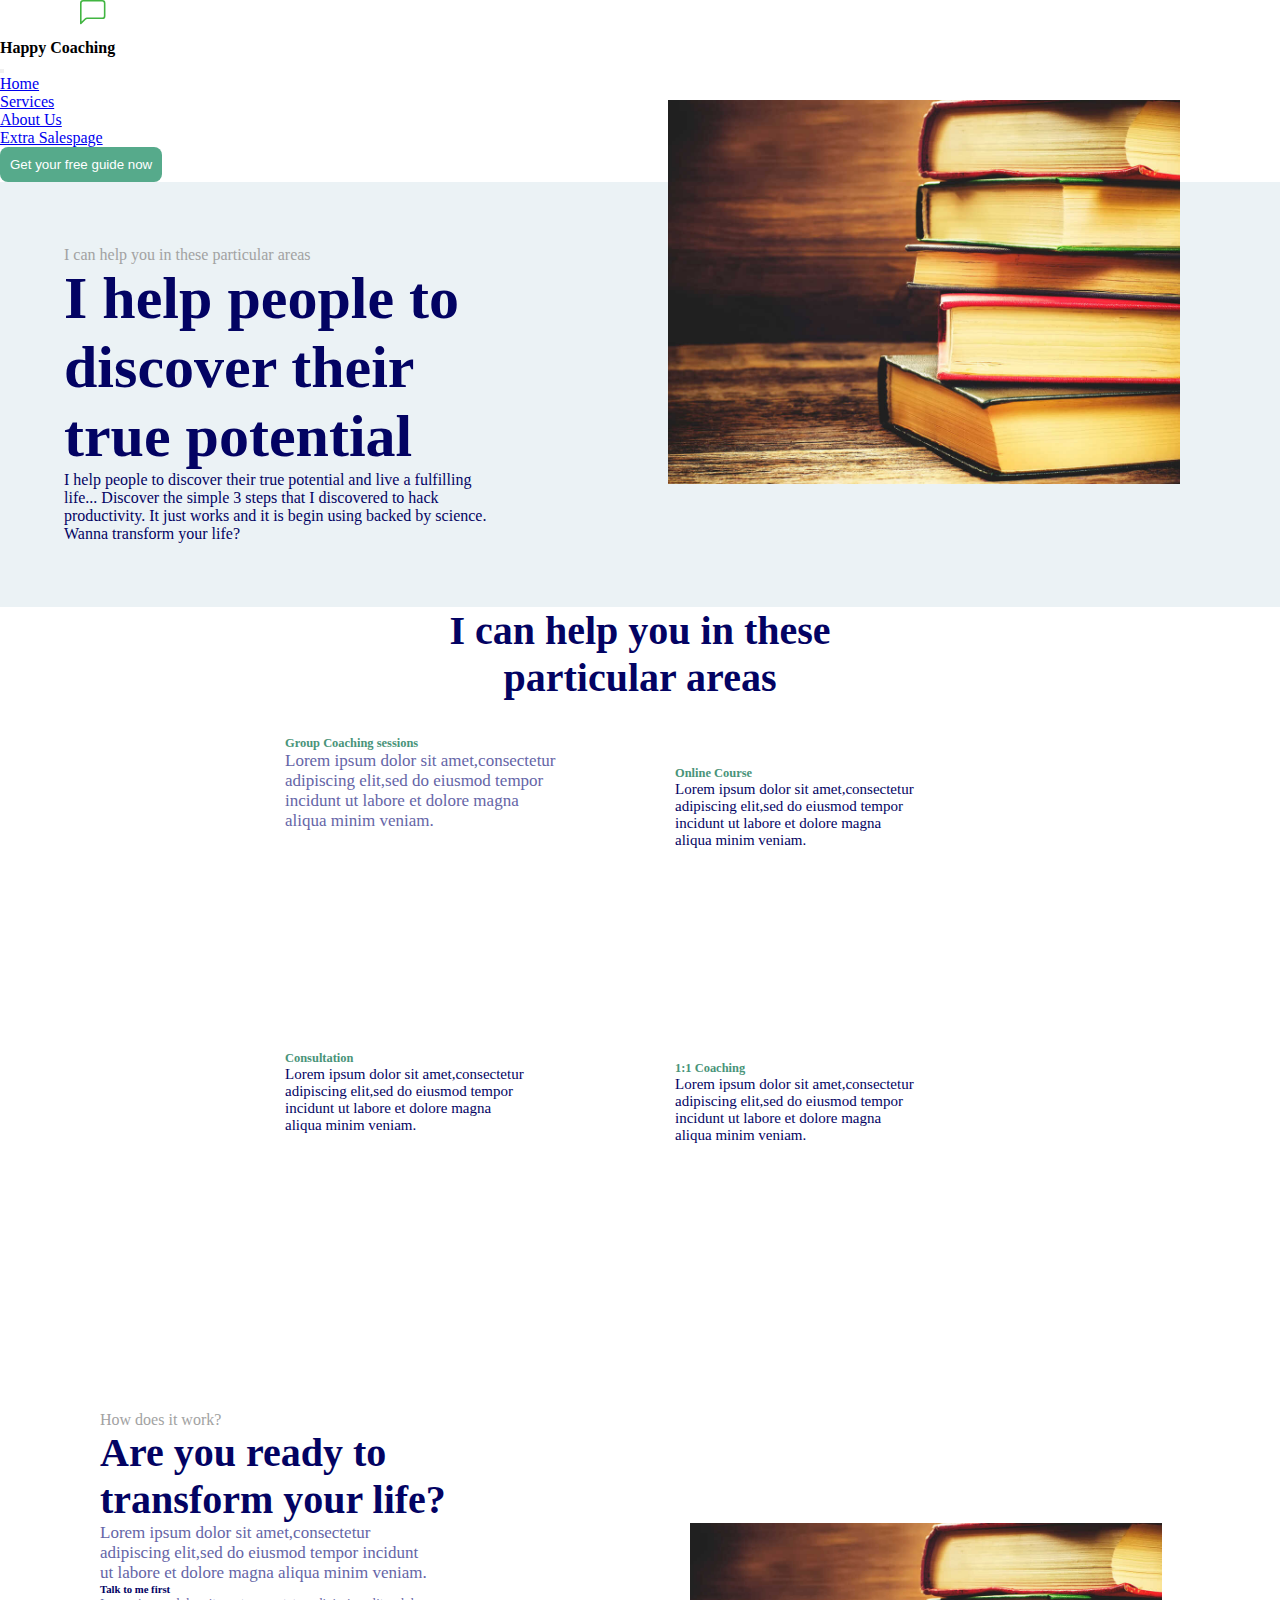
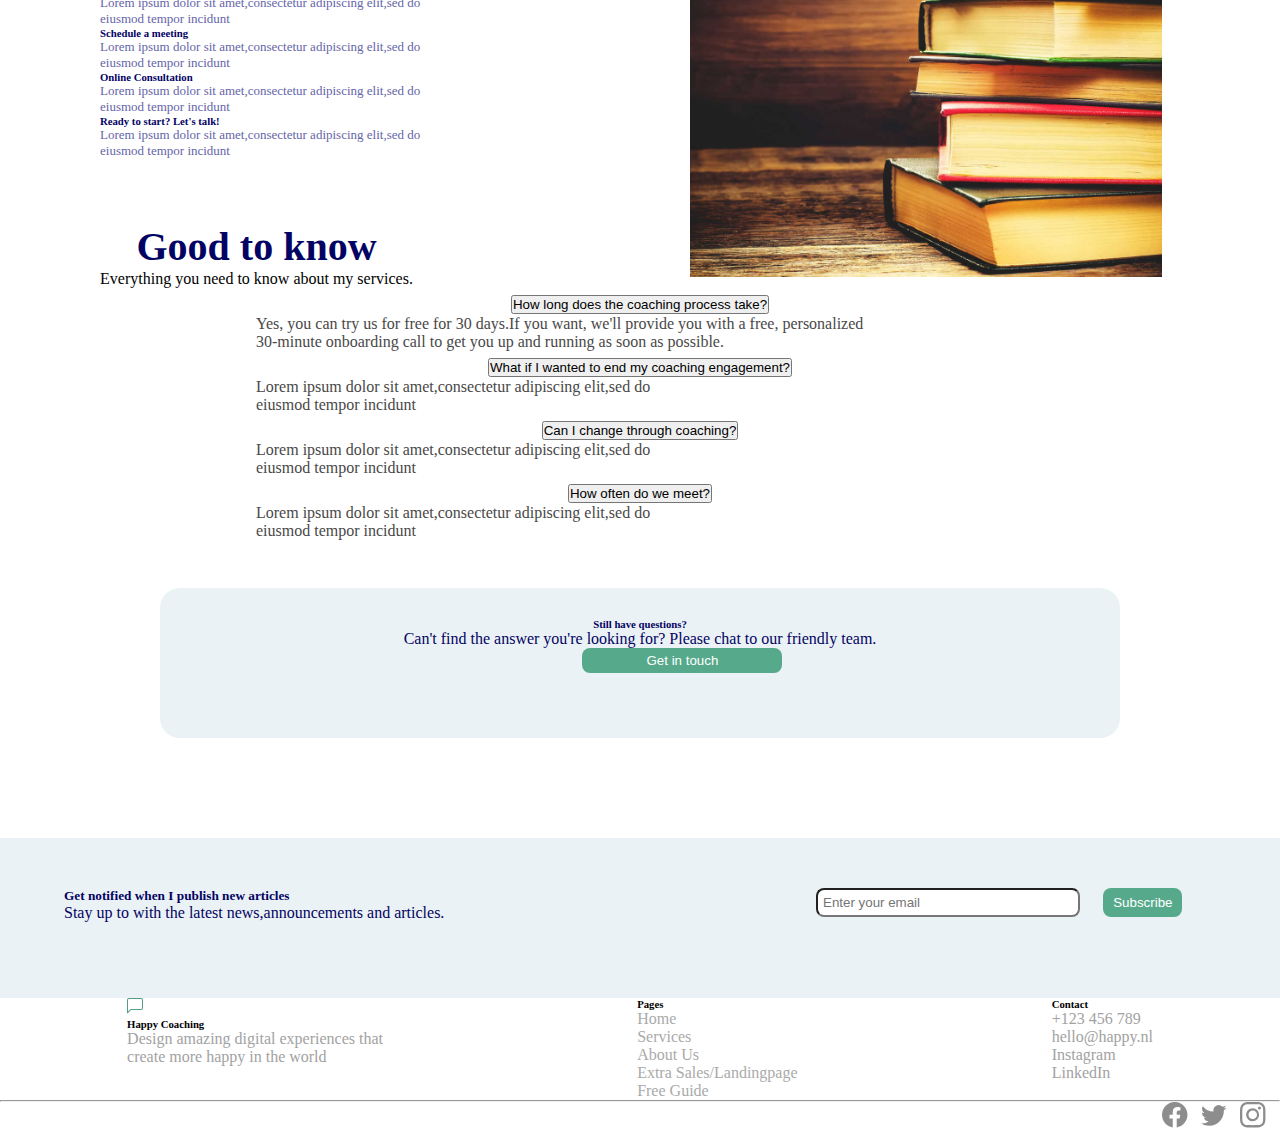
<file: Assignment1/index.html>
<!DOCTYPE html>
    <html lang="en">
        <head>
            <meta charset="utf-8">
            <meta name="viewport" content="width=device-width, initial-scale=1">
            <title>Services</title>
            <link href="https://cdn.jsdelivr.net/npm/bootstrap@5.0.2/dist/css/bootstrap.min.css" rel="stylesheet" integrity="sha384-EVSTQN3/azprG1Anm3QDgpJLIm9Nao0Yz1ztcQTwFspd3yD65VohhpuuCOmLASjC" crossorigin="anonymous">
            <script src="https://cdn.jsdelivr.net/npm/bootstrap@5.0.2/dist/js/bootstrap.bundle.min.js" integrity="sha384-MrcW6ZMFYlzcLA8Nl+NtUVF0sA7MsXsP1UyJoMp4YLEuNSfAP+JcXn/tWtIaxVXM" crossorigin="anonymous"></script>
            <link rel ="stylesheet" href="style.css">

        </head>
        <body>
            <nav class="navbar navbar-expand-lg navbar-light bg-light">
                <div class="container-fluid">
                  <svg xmlns="http://www.w3.org/2000/svg" width="35" height="35" fill="currentColor" class="icon" viewBox="0 0 22 22">
                    <path d="M14 1a1 1 0 0 1 1 1v8a1 1 0 0 1-1 1H4.414A2 2 0 0 0 3 11.586l-2 2V2a1 1 0 0 1 1-1zM2 0a2 2 0 0 0-2 2v12.793a.5.5 0 0 0 .854.353l2.853-2.853A1 1 0 0 1 4.414 12H14a2 2 0 0 0 2-2V2a2 2 0 0 0-2-2z"/>
                  </svg>
                  <h4 class="brand">Happy Coaching</h4>
                  <button class="navbar-toggler" type="button" data-bs-toggle="collapse" data-bs-target="#navbarSupportedContent" aria-controls="navbarSupportedContent" aria-expanded="false" aria-label="Toggle navigation">
                    <span class="navbar-toggler-icon"></span>
                  </button>
                  <div class="collapse navbar-collapse" id="navbarSupportedContent">
                    <ul class="navbar-nav me-auto mb-2 mb-lg-0">
                    </ul>
                    <form class="d-flex">
                      <ul class="navbar-nav me-auto mb-2 mb-lg-0">
                        <li class="nav-item">
                          <a class="nav-link" aria-current="page" href="#">Home</a>
                        </li>
                        <li class="nav-item">
                          <a class="nav-link active" href="#">Services</a>
                        </li>
                        <li class="nav-item">
                          <a class="nav-link" aria-current="page" href="#">About Us</a>
                        </li>
                        <li class="nav-item">
                          <a class="nav-link" aria-current="page" href="#">Extra Salespage</a>
                        </li>
                      </ul>
                      <button class="button">Get your free guide now</button>
                    </form>
                  </div>
                </div>
              </nav>



              <div class="container4 container-fluid">
                
                <div class="right-text">
                <p class="light-text">I can help you in these particular areas</p>
                <p class="big-text">I help people to<br>discover their<br>true potential</h1>
                <p class="explanation">I help people to discover their true potential and live a fulfilling<br>
                life... Discover the simple 3 steps that I discovered to hack<br>
                productivity. It just works and it is begin using backed by science.<br>
                Wanna transform your life?</p>
              </div>
              

              <div class="left">
                <img src ="images.jpg" alt=" book" class="image1">
                </div>
              </div>

              
              

              <div class="title2">
                <p class="topic">I can help you in these<br>
                  particular areas</p>
                  <div class="grid-container">
                  <div class="box1">
                    <div class="card">
                        <h5>Group Coaching sessions</h5>
                        <div class="paragraph">
                            <p>Lorem ipsum dolor sit amet,consectetur<br>
                            adipiscing elit,sed do eiusmod tempor<br>
                          incidunt ut labore et dolore magna<br>
                        aliqua minim veniam.</p>
        
                        </div>
                    </div>
                    <div class="card">
                      <h5>Consultation</h5>
                          <p>Lorem ipsum dolor sit amet,consectetur<br>
                            adipiscing elit,sed do eiusmod tempor<br>
                          incidunt ut labore et dolore magna<br>
                        aliqua minim veniam.</p> 
                    </div>
                  </div>
                    <div class="box2">
                    <div class="card">
                      <h5>Online Course</h5>
                        <p>Lorem ipsum dolor sit amet,consectetur<br>
                          adipiscing elit,sed do eiusmod tempor<br>
                        incidunt ut labore et dolore magna<br>
                      aliqua minim veniam.</p>    
                  </div>
                    <div class="card">
                      <h5>1:1 Coaching</h5>
                          <p>Lorem ipsum dolor sit amet,consectetur<br>
                            adipiscing elit,sed do eiusmod tempor<br>
                          incidunt ut labore et dolore magna<br>
                        aliqua minim veniam.</p> 
                        
                    </div>
                </div>
              </div>
                
              
        <div class="title3">
          
                <p class="light-text">How does it work?</p>
               <p class="topic2"> Are you ready to<br> transform your life?</p>
               <img src ="images.jpg" alt="books" class="img2">
               <p class="paragraph">Lorem ipsum dolor sit amet,consectetur<br>
                adipiscing elit,sed do eiusmod tempor
              incidunt<br> ut labore et dolore magna
            aliqua minim veniam.</p>
        </div>
              

            <div class="title4">
               
          
                <h6>Talk to me first</h6>
                <p>Lorem ipsum dolor sit amet,consectetur
                  adipiscing elit,sed do<br> eiusmod tempor
                incidunt</p>
                <h6>Schedule a meeting</h6>
                <p>Lorem ipsum dolor sit amet,consectetur
                  adipiscing elit,sed do<br> eiusmod tempor
                incidunt</p>
                <h6>Online Consultation</h6>
                <p>Lorem ipsum dolor sit amet,consectetur
                  adipiscing elit,sed do<br> eiusmod tempor
                incidunt</p>
                <h6>Ready to start? Let's talk!</h6>
                <p>Lorem ipsum dolor sit amet,consectetur
                  adipiscing elit,sed do<br> eiusmod tempor
                incidunt</p>
                
            </div>
            <div class="title5"> 
              <p class="topic3">Good to know</p>
              <p class="explanation2">Everything you need to know about my services.</p>

              <div class="accordion accordion-flush" id="accordion">
                <div class="accordion-item">
                  <h2 class="accordion-header" id="flush-headingOne">
                    <button class="accordion-button collapsed" type="button" data-bs-toggle="collapse" data-bs-target="#flush-collapseOne" aria-expanded="false" aria-controls="flush-collapseOne">
                      How long does the coaching process take?
                    </button>
                  </h2>
                  <div id="flush-collapseOne" class="accordion-collapse collapse" aria-labelledby="flush-headingOne" data-bs-parent="#accordionFlushExample">
                    <div class="accordion-body">Yes, you can try us for free for 30 days.If you want, we'll provide you with a free, personalized<br> 30-minute onboarding call to get you up and running as soon as possible.</div>
                  </div>
                </div>
                <div class="accordion-item">
                  <h2 class="accordion-header" id="flush-headingTwo">
                    <button class="accordion-button collapsed" type="button" data-bs-toggle="collapse" data-bs-target="#flush-collapseTwo" aria-expanded="false" aria-controls="flush-collapseTwo">
                      What if I wanted to end my coaching engagement?
                    </button>
                  </h2>
                  <div id="flush-collapseTwo" class="accordion-collapse collapse" aria-labelledby="flush-headingTwo" data-bs-parent="#accordionFlushExample">
                    <div class="accordion-body">Lorem ipsum dolor sit amet,consectetur
                      adipiscing elit,sed do<br> eiusmod tempor
                    incidunt </div>
                  </div>
                </div>
                <div class="accordion-item">
                  <h2 class="accordion-header" id="flush-headingThree">
                    <button class="accordion-button collapsed" type="button" data-bs-toggle="collapse" data-bs-target="#flush-collapseThree" aria-expanded="false" aria-controls="flush-collapseThree">
                      Can I change through coaching?
                    </button>
                  </h2>
                  <div id="flush-collapseThree" class="accordion-collapse collapse" aria-labelledby="flush-headingThree" data-bs-parent="#accordionFlushExample">
                    <div class="accordion-body">Lorem ipsum dolor sit amet,consectetur
                      adipiscing elit,sed do<br> eiusmod tempor
                    incidunt</div>
                  </div>
                </div>
                <div class="accordion-item">
                  <h2 class="accordion-header" id="flush-headingFour">
                    <button class="accordion-button collapsed" type="button" data-bs-toggle="collapse" data-bs-target="#flush-collapseFour" aria-expanded="false" aria-controls="flush-collapseFour">
                      How often do we meet?
                    </button>
                  </h2>
                  <div id="flush-collapseFour" class="accordion-collapse collapse" aria-labelledby="flush-headingFour" data-bs-parent="#accordionFlushExample">
                    <div class="accordion-body">Lorem ipsum dolor sit amet,consectetur
                      adipiscing elit,sed do<br> eiusmod tempor
                    incidunt</div>
                  </div>
                </div>
              </div>
            </div>
          </div>
          
            <div class="container2">
              <div class="explanation2">
            <h6>Still have questions?</h6>
            <p >Can't find the answer you're looking for? Please chat to our friendly team.</p>
            <button class="button2">Get in touch</button>
          </div>
            </div>
        </div>
        <div class="title6">
          <div class="container3">
          <form class="email" >
            <input type="email" id="email" placeholder="Enter your email">
          </form>
          <input type="submit" name="Subscribe" value="Subscribe" class="button3">
        </div>
          <div class="text-left">
          <h5>Get notified when I publish new articles</h5>
          <p>Stay up to  with the latest news,announcements and articles.</p>
          </div>
        </div>
        </div>

        
        
      <div class="summary">
          <div class="coaching">
            <svg xmlns="http://www.w3.org/2000/svg" width="16" height="16" fill="currentColor" class="bi bi-chat-left" viewBox="0 0 16 16">
              <path d="M14 1a1 1 0 0 1 1 1v8a1 1 0 0 1-1 1H4.414A2 2 0 0 0 3 11.586l-2 2V2a1 1 0 0 1 1-1zM2 0a2 2 0 0 0-2 2v12.793a.5.5 0 0 0 .854.353l2.853-2.853A1 1 0 0 1 4.414 12H14a2 2 0 0 0 2-2V2a2 2 0 0 0-2-2z"/>
            </svg>
            <h6>Happy Coaching</h6>
            <p class="light-text">Design amazing digital experiences that<br> create more happy in the world</p>
          </div>

          <div class="page">
              <h6>Pages</h6>
              <div class="light-text">
              <div class="list">
                <a target="_blank" href="https://www.google.com/">Home</a><br>
                <a target="_blank" href="https://www.google.com/">Services</a><br>
                <a target="_blank" href="https://www.google.com/">About Us</a><br>
                <a target="_blank" href="https://www.google.com/">Extra Sales/Landingpage</a><br>
                <a target="_blank" href="https://www.google.com/">Free Guide</a>
              </div>
            </div>
          </div>
          <div class="contact">
            <h6>Contact</h6>
           <p class="light-text"> +123 456 789</p>
           <p class="light-text"> hello@happy.nl</p>
           <p class="light-text"> Instagram</p>
           <p class="light-text"> LinkedIn</p>

          </div>
         
         
          
        </div>
        <hr>
        <div class="footer">
          <svg xmlns="http://www.w3.org/2000/svg" width="35" height="35" fill="currentColor" class="bi bi-facebook" viewBox="0 0 22 22">
            <path d="M16 8.049c0-4.446-3.582-8.05-8-8.05C3.58 0-.002 3.603-.002 8.05c0 4.017 2.926 7.347 6.75 7.951v-5.625h-2.03V8.05H6.75V6.275c0-2.017 1.195-3.131 3.022-3.131.876 0 1.791.157 1.791.157v1.98h-1.009c-.993 0-1.303.621-1.303 1.258v1.51h2.218l-.354 2.326H9.25V16c3.824-.604 6.75-3.934 6.75-7.951"/>
          </svg>
          <svg xmlns="http://www.w3.org/2000/svg" width="35" height="35" fill="currentColor" class="bi bi-twitter" viewBox="0 0 22 22">
            <path d="M5.026 15c6.038 0 9.341-5.003 9.341-9.334q.002-.211-.006-.422A6.7 6.7 0 0 0 16 3.542a6.7 6.7 0 0 1-1.889.518 3.3 3.3 0 0 0 1.447-1.817 6.5 6.5 0 0 1-2.087.793A3.286 3.286 0 0 0 7.875 6.03a9.32 9.32 0 0 1-6.767-3.429 3.29 3.29 0 0 0 1.018 4.382A3.3 3.3 0 0 1 .64 6.575v.045a3.29 3.29 0 0 0 2.632 3.218 3.2 3.2 0 0 1-.865.115 3 3 0 0 1-.614-.057 3.28 3.28 0 0 0 3.067 2.277A6.6 6.6 0 0 1 .78 13.58a6 6 0 0 1-.78-.045A9.34 9.34 0 0 0 5.026 15"/>
          </svg>
          <svg xmlns="http://www.w3.org/2000/svg" width="35" height="35" fill="currentColor" class="bi bi-instagram" viewBox="0 0 22 22">
            <path d="M8 0C5.829 0 5.556.01 4.703.048 3.85.088 3.269.222 2.76.42a3.9 3.9 0 0 0-1.417.923A3.9 3.9 0 0 0 .42 2.76C.222 3.268.087 3.85.048 4.7.01 5.555 0 5.827 0 8.001c0 2.172.01 2.444.048 3.297.04.852.174 1.433.372 1.942.205.526.478.972.923 1.417.444.445.89.719 1.416.923.51.198 1.09.333 1.942.372C5.555 15.99 5.827 16 8 16s2.444-.01 3.298-.048c.851-.04 1.434-.174 1.943-.372a3.9 3.9 0 0 0 1.416-.923c.445-.445.718-.891.923-1.417.197-.509.332-1.09.372-1.942C15.99 10.445 16 10.173 16 8s-.01-2.445-.048-3.299c-.04-.851-.175-1.433-.372-1.941a3.9 3.9 0 0 0-.923-1.417A3.9 3.9 0 0 0 13.24.42c-.51-.198-1.092-.333-1.943-.372C10.443.01 10.172 0 7.998 0zm-.717 1.442h.718c2.136 0 2.389.007 3.232.046.78.035 1.204.166 1.486.275.373.145.64.319.92.599s.453.546.598.92c.11.281.24.705.275 1.485.039.843.047 1.096.047 3.231s-.008 2.389-.047 3.232c-.035.78-.166 1.203-.275 1.485a2.5 2.5 0 0 1-.599.919c-.28.28-.546.453-.92.598-.28.11-.704.24-1.485.276-.843.038-1.096.047-3.232.047s-2.39-.009-3.233-.047c-.78-.036-1.203-.166-1.485-.276a2.5 2.5 0 0 1-.92-.598 2.5 2.5 0 0 1-.6-.92c-.109-.281-.24-.705-.275-1.485-.038-.843-.046-1.096-.046-3.233s.008-2.388.046-3.231c.036-.78.166-1.204.276-1.486.145-.373.319-.64.599-.92s.546-.453.92-.598c.282-.11.705-.24 1.485-.276.738-.034 1.024-.044 2.515-.045zm4.988 1.328a.96.96 0 1 0 0 1.92.96.96 0 0 0 0-1.92m-4.27 1.122a4.109 4.109 0 1 0 0 8.217 4.109 4.109 0 0 0 0-8.217m0 1.441a2.667 2.667 0 1 1 0 5.334 2.667 2.667 0 0 1 0-5.334"/>
          </svg>

        </div>
        
        
        </body>
    </html>
</file>
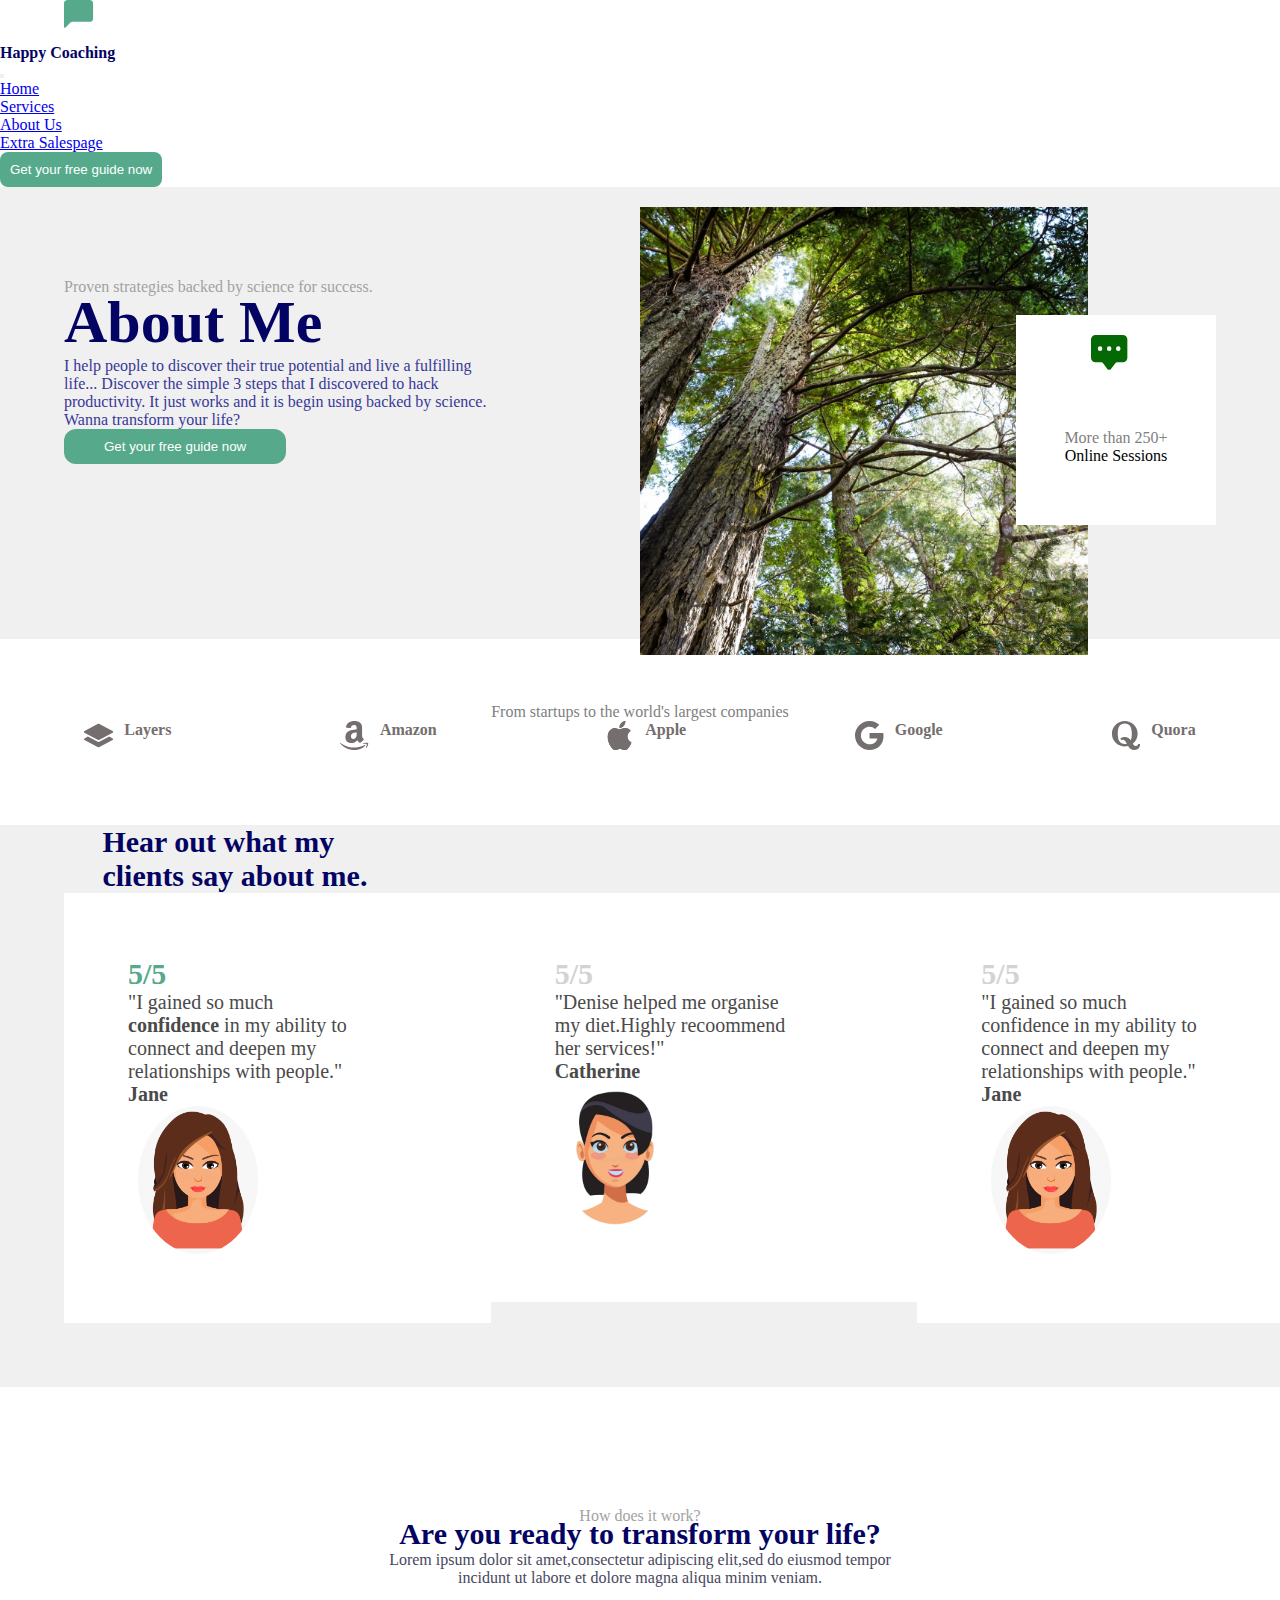
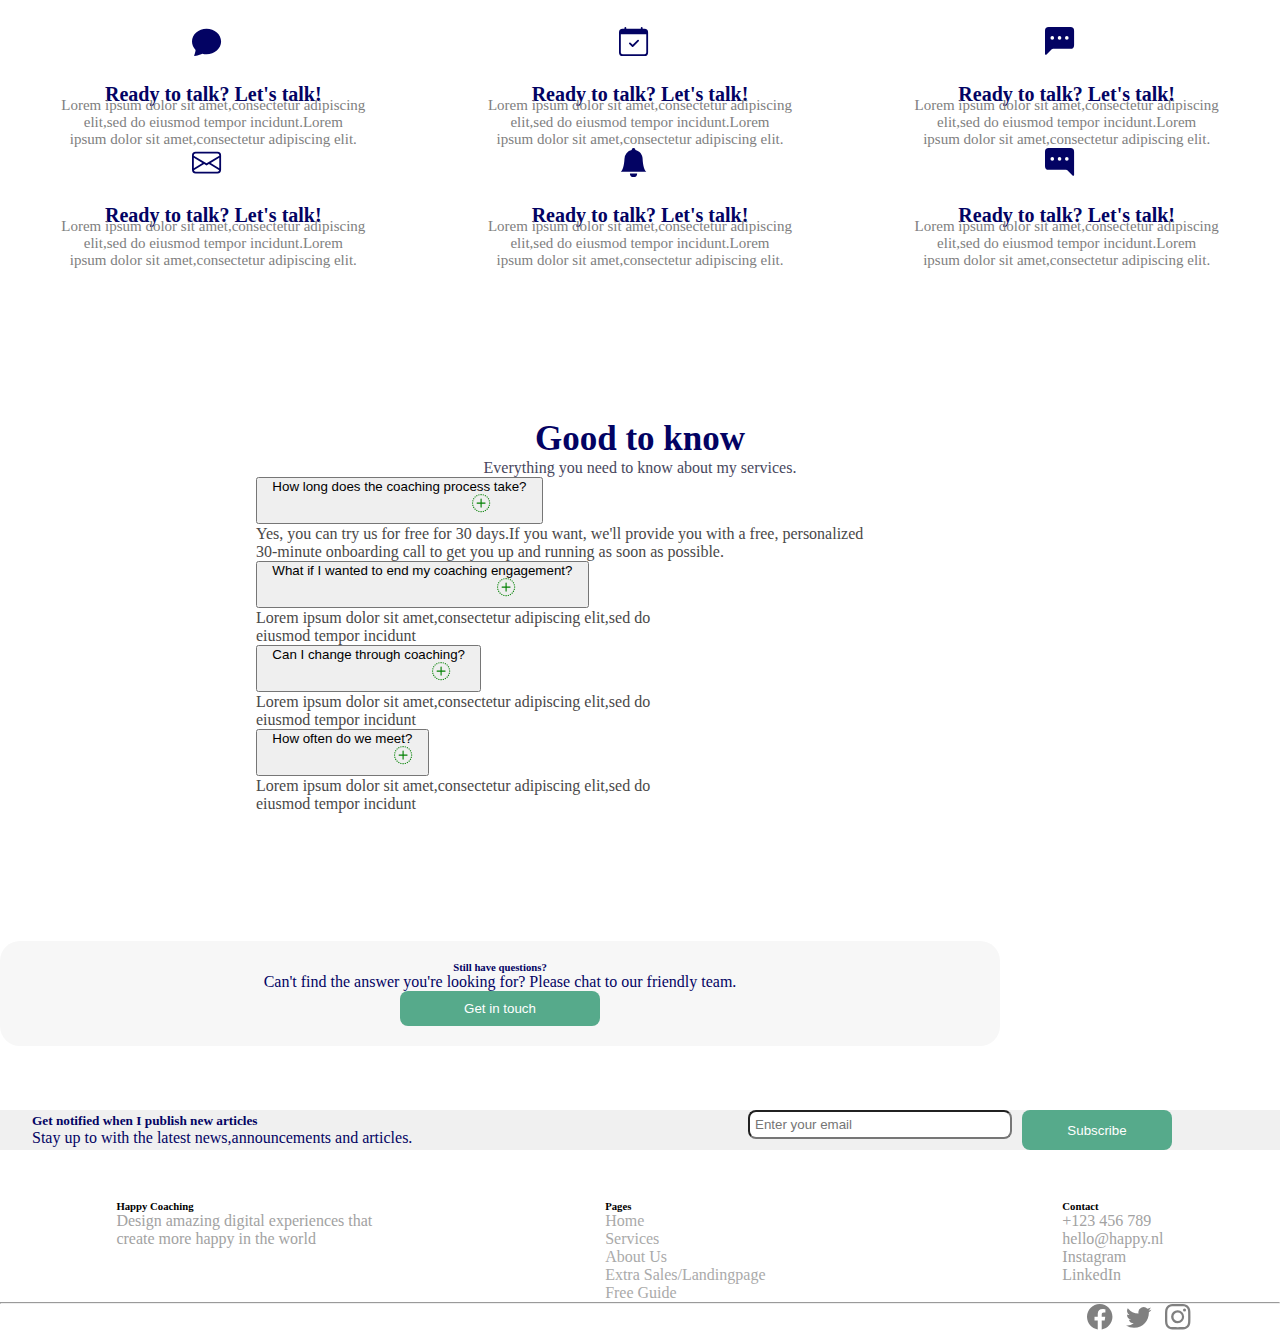
<file: Assignment2/index.html>
<!DOCTYPE html>
    <html lang="en">
        <head>
            <meta charset="utf-8">
            <meta name="viewport" content="width=device-width, initial-scale=1">
            <title>About Me</title>
            <link href="https://cdn.jsdelivr.net/npm/bootstrap@5.0.2/dist/css/bootstrap.min.css" rel="stylesheet" integrity="sha384-EVSTQN3/azprG1Anm3QDgpJLIm9Nao0Yz1ztcQTwFspd3yD65VohhpuuCOmLASjC" crossorigin="anonymous">
            <script src="https://cdn.jsdelivr.net/npm/bootstrap@5.0.2/dist/js/bootstrap.bundle.min.js" integrity="sha384-MrcW6ZMFYlzcLA8Nl+NtUVF0sA7MsXsP1UyJoMp4YLEuNSfAP+JcXn/tWtIaxVXM" crossorigin="anonymous"></script>
            <link rel ="stylesheet" href="style2.css">

        </head>

        <body>
            
                 <nav class="navbar navbar-expand-lg navbar-light bg-light">
                    <div class="container-fluid">
                        <svg xmlns="http://www.w3.org/2000/svg" width="40" height="40" fill="currentColor" class="bi-chat-left-fill" viewBox="0 0 22 22">
                            <path d="M2 0a2 2 0 0 0-2 2v12.793a.5.5 0 0 0 .854.353l2.853-2.853A1 1 0 0 1 4.414 12H14a2 2 0 0 0 2-2V2a2 2 0 0 0-2-2z"/>
                          </svg>
                      <p class="navbar-brand"> Happy Coaching</p>
                      <button class="navbar-toggler" type="button" data-bs-toggle="collapse" data-bs-target="#navbarSupportedContent" aria-controls="navbarSupportedContent" aria-expanded="false" aria-label="Toggle navigation">
                        <span class="navbar-toggler-icon"></span>
                      </button>
                      <div class="collapse navbar-collapse" id="navbarSupportedContent">
                        <ul class="navbar-nav me-auto mb-2 mb-lg-0">
                        </ul>
                        <form class="d-flex">
                          <ul class="navbar-nav me-auto mb-2 mb-lg-0">
                            <li class="nav-item">
                              <a class="nav-link" aria-current="page" href="#">Home</a>
                            </li>
                            <li class="nav-item">
                              <a class="nav-link " href="#">Services</a>
                            </li>
                            <li class="nav-item">
                              <a class="nav-link active" aria-current="page" href="#">About Us</a>
                            </li>
                            <li class="nav-item">
                              <a class="nav-link" aria-current="page" href="#">Extra Salespage</a>
                            </li>
                          </ul>
                          <button class="button">Get your free guide now</button>
                        </form>
                      </div>
                    </div>
                  </nav>

                  <div class="container2 container-fluid">

                    <div class="leftSection">
                      <div class="text">
                      <p class="light-text">Proven strategies backed by science for success.</p>
                      <p class="big-text">About Me</h1>
                      <p class="explanation">I help people to discover their true potential and live a fulfilling<br>
                      life... Discover the simple 3 steps that I discovered to hack<br>
                      productivity. It just works and it is begin using backed by science.<br>
                      Wanna transform your life?</p>
                      
                      <button class="button2">Get your free guide now</button>
                      </div>
                      
                    </div>

                    <div class="rightSection">
                      <div>
                        <img src ="Tree.webp" alt=" tree" class="tree" >
                      </div>
                      <div class="mini-section">
                        <svg xmlns="http://www.w3.org/2000/svg" width="50" height="50" fill="currentColor" class="icon6" viewBox="0 0 22 22">
                          <path d="M0 2a2 2 0 0 1 2-2h12a2 2 0 0 1 2 2v8a2 2 0 0 1-2 2h-2.5a1 1 0 0 0-.8.4l-1.9 2.533a1 1 0 0 1-1.6 0L5.3 12.4a1 1 0 0 0-.8-.4H2a2 2 0 0 1-2-2zm5 4a1 1 0 1 0-2 0 1 1 0 0 0 2 0m4 0a1 1 0 1 0-2 0 1 1 0 0 0 2 0m3 1a1 1 0 1 0 0-2 1 1 0 0 0 0 2"/>
                        </svg>
                        <p class="sentence">More than 250+ <br><span class="black-text">Online Sessions</span></p>
                      </div>
                    </div>
                    
                  </div>

                  <div>


                    <p class="statement">From startups to the world's largest companies</p>
                    <div class="logos">
                        <div class="logo">
                            <svg xmlns="http://www.w3.org/2000/svg" width="40" height="40" fill="currentColor" class="bi bi-layers-fill" viewBox="0 0 22 22">
                                <path d="M7.765 1.559a.5.5 0 0 1 .47 0l7.5 4a.5.5 0 0 1 0 .882l-7.5 4a.5.5 0 0 1-.47 0l-7.5-4a.5.5 0 0 1 0-.882z"/>
                                <path d="m2.125 8.567-1.86.992a.5.5 0 0 0 0 .882l7.5 4a.5.5 0 0 0 .47 0l7.5-4a.5.5 0 0 0 0-.882l-1.86-.992-5.17 2.756a1.5 1.5 0 0 1-1.41 0z"/>
                              </svg>
                        <h4>Layers</h4>
                        </div>
                        <div class="logo">
                            <svg xmlns="http://www.w3.org/2000/svg" width="40" height="40" fill="currentColor" class="bi bi-amazon" viewBox="0 0 22 22">
                                <path d="M10.813 11.968c.157.083.36.074.5-.05l.005.005a90 90 0 0 1 1.623-1.405c.173-.143.143-.372.006-.563l-.125-.17c-.345-.465-.673-.906-.673-1.791v-3.3l.001-.335c.008-1.265.014-2.421-.933-3.305C10.404.274 9.06 0 8.03 0 6.017 0 3.77.75 3.296 3.24c-.047.264.143.404.316.443l2.054.22c.19-.009.33-.196.366-.387.176-.857.896-1.271 1.703-1.271.435 0 .929.16 1.188.55.264.39.26.91.257 1.376v.432q-.3.033-.621.065c-1.113.114-2.397.246-3.36.67C3.873 5.91 2.94 7.08 2.94 8.798c0 2.2 1.387 3.298 3.168 3.298 1.506 0 2.328-.354 3.489-1.54l.167.246c.274.405.456.675 1.047 1.166ZM6.03 8.431C6.03 6.627 7.647 6.3 9.177 6.3v.57c.001.776.002 1.434-.396 2.133-.336.595-.87.961-1.465.961-.812 0-1.286-.619-1.286-1.533M.435 12.174c2.629 1.603 6.698 4.084 13.183.997.28-.116.475.078.199.431C13.538 13.96 11.312 16 7.57 16 3.832 16 .968 13.446.094 12.386c-.24-.275.036-.4.199-.299z"/>
                                <path d="M13.828 11.943c.567-.07 1.468-.027 1.645.204.135.176-.004.966-.233 1.533-.23.563-.572.961-.762 1.115s-.333.094-.23-.137c.105-.23.684-1.663.455-1.963-.213-.278-1.177-.177-1.625-.13l-.09.009q-.142.013-.233.024c-.193.021-.245.027-.274-.032-.074-.209.779-.556 1.347-.623"/>
                              </svg>
                        <h4>Amazon</h4>
                        </div>
                        <div class="logo">
                            <svg xmlns="http://www.w3.org/2000/svg" width="40" height="40" fill="currentColor" class="bi bi-apple" viewBox="0 0 22 22">
                                <path d="M11.182.008C11.148-.03 9.923.023 8.857 1.18c-1.066 1.156-.902 2.482-.878 2.516s1.52.087 2.475-1.258.762-2.391.728-2.43m3.314 11.733c-.048-.096-2.325-1.234-2.113-3.422s1.675-2.789 1.698-2.854-.597-.79-1.254-1.157a3.7 3.7 0 0 0-1.563-.434c-.108-.003-.483-.095-1.254.116-.508.139-1.653.589-1.968.607-.316.018-1.256-.522-2.267-.665-.647-.125-1.333.131-1.824.328-.49.196-1.422.754-2.074 2.237-.652 1.482-.311 3.83-.067 4.56s.625 1.924 1.273 2.796c.576.984 1.34 1.667 1.659 1.899s1.219.386 1.843.067c.502-.308 1.408-.485 1.766-.472.357.013 1.061.154 1.782.539.571.197 1.111.115 1.652-.105.541-.221 1.324-1.059 2.238-2.758q.52-1.185.473-1.282"/>
                                <path d="M11.182.008C11.148-.03 9.923.023 8.857 1.18c-1.066 1.156-.902 2.482-.878 2.516s1.52.087 2.475-1.258.762-2.391.728-2.43m3.314 11.733c-.048-.096-2.325-1.234-2.113-3.422s1.675-2.789 1.698-2.854-.597-.79-1.254-1.157a3.7 3.7 0 0 0-1.563-.434c-.108-.003-.483-.095-1.254.116-.508.139-1.653.589-1.968.607-.316.018-1.256-.522-2.267-.665-.647-.125-1.333.131-1.824.328-.49.196-1.422.754-2.074 2.237-.652 1.482-.311 3.83-.067 4.56s.625 1.924 1.273 2.796c.576.984 1.34 1.667 1.659 1.899s1.219.386 1.843.067c.502-.308 1.408-.485 1.766-.472.357.013 1.061.154 1.782.539.571.197 1.111.115 1.652-.105.541-.221 1.324-1.059 2.238-2.758q.52-1.185.473-1.282"/>
                              </svg>
                        <h4>Apple</h4>
                        </div>
                        <div class="logo">
                            <svg xmlns="http://www.w3.org/2000/svg" width="40" height="40" fill="currentColor" class="bi bi-google" viewBox="0 0 22 22">
                                <path d="M15.545 6.558a9.4 9.4 0 0 1 .139 1.626c0 2.434-.87 4.492-2.384 5.885h.002C11.978 15.292 10.158 16 8 16A8 8 0 1 1 8 0a7.7 7.7 0 0 1 5.352 2.082l-2.284 2.284A4.35 4.35 0 0 0 8 3.166c-2.087 0-3.86 1.408-4.492 3.304a4.8 4.8 0 0 0 0 3.063h.003c.635 1.893 2.405 3.301 4.492 3.301 1.078 0 2.004-.276 2.722-.764h-.003a3.7 3.7 0 0 0 1.599-2.431H8v-3.08z"/>
                              </svg>
                        <h4>Google</h4>
                        </div>
                        <div class="logo">
                            <svg xmlns="http://www.w3.org/2000/svg" width="40" height="40" fill="currentColor" class="bi bi-quora" viewBox="0 0 22 22">
                                <path d="M8.73 12.476c-.554-1.091-1.204-2.193-2.473-2.193-.242 0-.484.04-.707.142l-.43-.863c.525-.45 1.373-.808 2.464-.808 1.697 0 2.568.818 3.26 1.86.41-.89.605-2.093.605-3.584 0-3.724-1.165-5.636-3.885-5.636-2.68 0-3.839 1.912-3.839 5.636 0 3.704 1.159 5.596 3.84 5.596.425 0 .811-.046 1.166-.15Zm.665 1.3a7 7 0 0 1-1.83.244C3.994 14.02.5 11.172.5 7.03.5 2.849 3.995 0 7.564 0c3.63 0 7.09 2.828 7.09 7.03 0 2.337-1.09 4.236-2.675 5.464.512.767 1.04 1.277 1.773 1.277.802 0 1.125-.62 1.179-1.105h1.043c.061.647-.262 3.334-3.178 3.334-1.767 0-2.7-1.024-3.4-2.224Z"/>
                              </svg>
                        <h4>Quora</h4>
                        </div>
                    </div>
                  </div>


                  <div class="section2">

                    <h5>Hear out what my<br>clients say about me.</h5>

                    <div class="boxes">
                      
                        <div class="box1">
                            <h4>5/5</h4>
                            <p>"I gained so much<br><span class="bold">confidence</span> in my ability to<br>connect and deepen my<br>relationships with people."</p>
                            <p class="bold">Jane</p>
                            <img src="jane.png" alt="girl" class="image">
                            </div>

                        <div class="box2">
                            <h4>5/5</h4>
                            <p>"Denise helped me organise<br>my diet.Highly recoommend<br>her services!"</p>
                            <p class="bold">Catherine</p>
                            <img src="catherine.webp" alt="girl" class="image2">
                        </div>
                           
                        <div class="box3">
                            <h4>5/5</h4>
                            <p>"I gained so much<br>confidence in my ability to<br>connect and deepen my<br>relationships with people."</p>
                            <p class="bold">Jane</p>
                            <img src="jane.png" alt="girl" class="image">

                        </div>
                    </div>
                  </div>

                  <div class="section3">
                    <p class="light-text2">How does it work?</p>
                    <p class="topic"> Are you ready to  transform your life?</p>
                    <p class="paragraph">Lorem ipsum dolor sit amet,consectetur
                        adipiscing elit,sed do eiusmod tempor<br>
                      incidunt ut labore et dolore magna
                    aliqua minim veniam.</p>

                    <div class="grid-container">
                        <div class="item">
                            <svg xmlns="http://www.w3.org/2000/svg" width="40" height="40" fill="currentColor" class="icon" viewBox="0 0 22 22">
                                <path d="M8 15c4.418 0 8-3.134 8-7s-3.582-7-8-7-8 3.134-8 7c0 1.76.743 3.37 1.97 4.6-.097 1.016-.417 2.13-.771 2.966-.079.186.074.394.273.362 2.256-.37 3.597-.938 4.18-1.234A9 9 0 0 0 8 15"/>
                              </svg>
                        <p class="subtopic">Ready to talk? Let's talk!</p>
                        <p class="paragraph2"> 
                        Lorem ipsum dolor sit amet,consectetur
                        adipiscing<br> elit,sed do eiusmod tempor
                        incidunt.Lorem<br> ipsum dolor sit amet,consectetur
                        adipiscing elit.
                         </p<>
                        </div>

                        <div class="item">
                            <svg xmlns="http://www.w3.org/2000/svg" width="40" height="40" fill="currentColor" class="icon" viewBox="0 0 22 22">
                                <path d="M10.854 7.146a.5.5 0 0 1 0 .708l-3 3a.5.5 0 0 1-.708 0l-1.5-1.5a.5.5 0 1 1 .708-.708L7.5 9.793l2.646-2.647a.5.5 0 0 1 .708 0"/>
                                <path d="M3.5 0a.5.5 0 0 1 .5.5V1h8V.5a.5.5 0 0 1 1 0V1h1a2 2 0 0 1 2 2v11a2 2 0 0 1-2 2H2a2 2 0 0 1-2-2V3a2 2 0 0 1 2-2h1V.5a.5.5 0 0 1 .5-.5M1 4v10a1 1 0 0 0 1 1h12a1 1 0 0 0 1-1V4z"/>
                              </svg>

                    <p class="subtopic">Ready to talk? Let's talk!</p>
                        <p class="paragraph2"> 
                        Lorem ipsum dolor sit amet,consectetur
                        adipiscing<br> elit,sed do eiusmod tempor
                        incidunt.Lorem<br>ipsum dolor sit amet,consectetur
                        adipiscing elit.
                        </p<>
                        </div>

                        <div class="item">
                            <svg xmlns="http://www.w3.org/2000/svg" width="40" height="40" fill="currentColor" class="icon" viewBox="0 0 22 22">
                                <path d="M0 2a2 2 0 0 1 2-2h12a2 2 0 0 1 2 2v8a2 2 0 0 1-2 2H4.414a1 1 0 0 0-.707.293L.854 15.146A.5.5 0 0 1 0 14.793zm5 4a1 1 0 1 0-2 0 1 1 0 0 0 2 0m4 0a1 1 0 1 0-2 0 1 1 0 0 0 2 0m3 1a1 1 0 1 0 0-2 1 1 0 0 0 0 2"/>
                              </svg>
                    <p class="subtopic">Ready to talk? Let's talk!</p>
                    <p class="paragraph2"> 
                    Lorem ipsum dolor sit amet,consectetur
                    adipiscing<br> elit,sed do eiusmod tempor
                    incidunt.Lorem<br> ipsum dolor sit amet,consectetur
                    adipiscing elit.
                        </p<>
                        </div>

                        <div class="item">
                            <svg xmlns="http://www.w3.org/2000/svg" width="40" height="40" fill="currentColor" class="icon" viewBox="0 0 22 22">
                                <path d="M0 4a2 2 0 0 1 2-2h12a2 2 0 0 1 2 2v8a2 2 0 0 1-2 2H2a2 2 0 0 1-2-2zm2-1a1 1 0 0 0-1 1v.217l7 4.2 7-4.2V4a1 1 0 0 0-1-1zm13 2.383-4.708 2.825L15 11.105zm-.034 6.876-5.64-3.471L8 9.583l-1.326-.795-5.64 3.47A1 1 0 0 0 2 13h12a1 1 0 0 0 .966-.741M1 11.105l4.708-2.897L1 5.383z"/>
                              </svg>

                    <p class="subtopic">Ready to talk? Let's talk!</p>
                    <p class="paragraph2"> 
                    Lorem ipsum dolor sit amet,consectetur
                    adipiscing<br> elit,sed do eiusmod tempor
                    incidunt.Lorem<br> ipsum dolor sit amet,consectetur
                    adipiscing elit.
                         </p<>
                        </div>

                        <div class="item">
                            <svg xmlns="http://www.w3.org/2000/svg" width="40" height="40" fill="currentColor" class="icon" viewBox="0 0 22 22">
                                <path d="M8 16a2 2 0 0 0 2-2H6a2 2 0 0 0 2 2m.995-14.901a1 1 0 1 0-1.99 0A5 5 0 0 0 3 6c0 1.098-.5 6-2 7h14c-1.5-1-2-5.902-2-7 0-2.42-1.72-4.44-4.005-4.901"/>
                              </svg>
                    <p class="subtopic">Ready to talk? Let's talk!</p>
                    <p class="paragraph2"> 
                    Lorem ipsum dolor sit amet,consectetur
                    adipiscing<br> elit,sed do eiusmod tempor
                    incidunt.Lorem<br> ipsum dolor sit amet,consectetur
                    adipiscing elit.
                        </p<>
                        </div>

                        <div class="item">
                            <svg xmlns="http://www.w3.org/2000/svg" width="40" height="40" fill="currentColor" class="icon" viewBox="0 0 22 22">
                                <path d="M16 2a2 2 0 0 0-2-2H2a2 2 0 0 0-2 2v8a2 2 0 0 0 2 2h9.586a1 1 0 0 1 .707.293l2.853 2.853a.5.5 0 0 0 .854-.353zM5 6a1 1 0 1 1-2 0 1 1 0 0 1 2 0m4 0a1 1 0 1 1-2 0 1 1 0 0 1 2 0m3 1a1 1 0 1 1 0-2 1 1 0 0 1 0 2"/>
                              </svg>
                    <p class="subtopic">Ready to talk? Let's talk!</p>
                    <p class="paragraph2"> 
                    Lorem ipsum dolor sit amet,consectetur
                    adipiscing<br> elit,sed do eiusmod tempor
                    incidunt.Lorem<br> ipsum dolor sit amet,consectetur
                    adipiscing elit.
                        </p>
                        </div>
                    </div>
                  </div>

                  <div class="Accordion"> 
                    <p class="topic1">Good to know</p>
                    <p class="paragraph">Everything you need to know about my services.</p>
      
                    <div class="accordion accordion-flush" id="accordion">
                      <div class="accordion-item">
                        <h2 class="accordion-header" id="flush-headingOne">
                          <button class="accordion-button collapsed" type="button" data-bs-toggle="collapse" data-bs-target="#flush-collapseOne" aria-expanded="false" aria-controls="flush-collapseOne">
                            
                            How long does the coaching process take?
                            <svg xmlns="http://www.w3.org/2000/svg" width="25" height="25" fill="currentColor" class="icon2" viewBox="0 0 22 22">
                                <path d="M8 0q-.264 0-.523.017l.064.998a7 7 0 0 1 .918 0l.064-.998A8 8 0 0 0 8 0M6.44.152q-.52.104-1.012.27l.321.948q.43-.147.884-.237L6.44.153zm4.132.271a8 8 0 0 0-1.011-.27l-.194.98q.453.09.884.237zm1.873.925a8 8 0 0 0-.906-.524l-.443.896q.413.205.793.459zM4.46.824q-.471.233-.905.524l.556.83a7 7 0 0 1 .793-.458zM2.725 1.985q-.394.346-.74.74l.752.66q.303-.345.648-.648zm11.29.74a8 8 0 0 0-.74-.74l-.66.752q.346.303.648.648zm1.161 1.735a8 8 0 0 0-.524-.905l-.83.556q.254.38.458.793l.896-.443zM1.348 3.555q-.292.433-.524.906l.896.443q.205-.413.459-.793zM.423 5.428a8 8 0 0 0-.27 1.011l.98.194q.09-.453.237-.884zM15.848 6.44a8 8 0 0 0-.27-1.012l-.948.321q.147.43.237.884zM.017 7.477a8 8 0 0 0 0 1.046l.998-.064a7 7 0 0 1 0-.918zM16 8a8 8 0 0 0-.017-.523l-.998.064a7 7 0 0 1 0 .918l.998.064A8 8 0 0 0 16 8M.152 9.56q.104.52.27 1.012l.948-.321a7 7 0 0 1-.237-.884l-.98.194zm15.425 1.012q.168-.493.27-1.011l-.98-.194q-.09.453-.237.884zM.824 11.54a8 8 0 0 0 .524.905l.83-.556a7 7 0 0 1-.458-.793zm13.828.905q.292-.434.524-.906l-.896-.443q-.205.413-.459.793zm-12.667.83q.346.394.74.74l.66-.752a7 7 0 0 1-.648-.648zm11.29.74q.394-.346.74-.74l-.752-.66q-.302.346-.648.648zm-1.735 1.161q.471-.233.905-.524l-.556-.83a7 7 0 0 1-.793.458zm-7.985-.524q.434.292.906.524l.443-.896a7 7 0 0 1-.793-.459zm1.873.925q.493.168 1.011.27l.194-.98a7 7 0 0 1-.884-.237zm4.132.271a8 8 0 0 0 1.012-.27l-.321-.948a7 7 0 0 1-.884.237l.194.98zm-2.083.135a8 8 0 0 0 1.046 0l-.064-.998a7 7 0 0 1-.918 0zM8.5 4.5a.5.5 0 0 0-1 0v3h-3a.5.5 0 0 0 0 1h3v3a.5.5 0 0 0 1 0v-3h3a.5.5 0 0 0 0-1h-3z"/>
                              </svg>
                          </button>
                        </h2>
                        <div id="flush-collapseOne" class="accordion-collapse collapse" aria-labelledby="flush-headingOne" data-bs-parent="#accordionFlushExample">
                          <div class="accordion-body">Yes, you can try us for free for 30 days.If you want, we'll provide you with a free, personalized<br> 30-minute onboarding call to get you up and running as soon as possible.</div>
                        </div>
                      </div>
                      <div class="accordion-item">
                        <h2 class="accordion-header" id="flush-headingTwo">
                          <button class="accordion-button collapsed" type="button" data-bs-toggle="collapse" data-bs-target="#flush-collapseTwo" aria-expanded="false" aria-controls="flush-collapseTwo">
                            What if I wanted to end my coaching engagement?
                            <svg xmlns="http://www.w3.org/2000/svg" width="25" height="25" fill="currentColor" class="icon3" viewBox="0 0 22 22">
                                <path d="M8 0q-.264 0-.523.017l.064.998a7 7 0 0 1 .918 0l.064-.998A8 8 0 0 0 8 0M6.44.152q-.52.104-1.012.27l.321.948q.43-.147.884-.237L6.44.153zm4.132.271a8 8 0 0 0-1.011-.27l-.194.98q.453.09.884.237zm1.873.925a8 8 0 0 0-.906-.524l-.443.896q.413.205.793.459zM4.46.824q-.471.233-.905.524l.556.83a7 7 0 0 1 .793-.458zM2.725 1.985q-.394.346-.74.74l.752.66q.303-.345.648-.648zm11.29.74a8 8 0 0 0-.74-.74l-.66.752q.346.303.648.648zm1.161 1.735a8 8 0 0 0-.524-.905l-.83.556q.254.38.458.793l.896-.443zM1.348 3.555q-.292.433-.524.906l.896.443q.205-.413.459-.793zM.423 5.428a8 8 0 0 0-.27 1.011l.98.194q.09-.453.237-.884zM15.848 6.44a8 8 0 0 0-.27-1.012l-.948.321q.147.43.237.884zM.017 7.477a8 8 0 0 0 0 1.046l.998-.064a7 7 0 0 1 0-.918zM16 8a8 8 0 0 0-.017-.523l-.998.064a7 7 0 0 1 0 .918l.998.064A8 8 0 0 0 16 8M.152 9.56q.104.52.27 1.012l.948-.321a7 7 0 0 1-.237-.884l-.98.194zm15.425 1.012q.168-.493.27-1.011l-.98-.194q-.09.453-.237.884zM.824 11.54a8 8 0 0 0 .524.905l.83-.556a7 7 0 0 1-.458-.793zm13.828.905q.292-.434.524-.906l-.896-.443q-.205.413-.459.793zm-12.667.83q.346.394.74.74l.66-.752a7 7 0 0 1-.648-.648zm11.29.74q.394-.346.74-.74l-.752-.66q-.302.346-.648.648zm-1.735 1.161q.471-.233.905-.524l-.556-.83a7 7 0 0 1-.793.458zm-7.985-.524q.434.292.906.524l.443-.896a7 7 0 0 1-.793-.459zm1.873.925q.493.168 1.011.27l.194-.98a7 7 0 0 1-.884-.237zm4.132.271a8 8 0 0 0 1.012-.27l-.321-.948a7 7 0 0 1-.884.237l.194.98zm-2.083.135a8 8 0 0 0 1.046 0l-.064-.998a7 7 0 0 1-.918 0zM8.5 4.5a.5.5 0 0 0-1 0v3h-3a.5.5 0 0 0 0 1h3v3a.5.5 0 0 0 1 0v-3h3a.5.5 0 0 0 0-1h-3z"/>
                              </svg>
                          </button>
                        </h2>
                        <div id="flush-collapseTwo" class="accordion-collapse collapse" aria-labelledby="flush-headingTwo" data-bs-parent="#accordionFlushExample">
                          <div class="accordion-body">Lorem ipsum dolor sit amet,consectetur
                            adipiscing elit,sed do<br> eiusmod tempor
                          incidunt </div>
                        </div>
                      </div>
                      <div class="accordion-item">
                        <h2 class="accordion-header" id="flush-headingThree">
                          <button class="accordion-button collapsed" type="button" data-bs-toggle="collapse" data-bs-target="#flush-collapseThree" aria-expanded="false" aria-controls="flush-collapseThree">
                            Can I change through coaching?
                            <svg xmlns="http://www.w3.org/2000/svg" width="25" height="25" fill="currentColor" class="icon4" viewBox="0 0 22 22">
                                <path d="M8 0q-.264 0-.523.017l.064.998a7 7 0 0 1 .918 0l.064-.998A8 8 0 0 0 8 0M6.44.152q-.52.104-1.012.27l.321.948q.43-.147.884-.237L6.44.153zm4.132.271a8 8 0 0 0-1.011-.27l-.194.98q.453.09.884.237zm1.873.925a8 8 0 0 0-.906-.524l-.443.896q.413.205.793.459zM4.46.824q-.471.233-.905.524l.556.83a7 7 0 0 1 .793-.458zM2.725 1.985q-.394.346-.74.74l.752.66q.303-.345.648-.648zm11.29.74a8 8 0 0 0-.74-.74l-.66.752q.346.303.648.648zm1.161 1.735a8 8 0 0 0-.524-.905l-.83.556q.254.38.458.793l.896-.443zM1.348 3.555q-.292.433-.524.906l.896.443q.205-.413.459-.793zM.423 5.428a8 8 0 0 0-.27 1.011l.98.194q.09-.453.237-.884zM15.848 6.44a8 8 0 0 0-.27-1.012l-.948.321q.147.43.237.884zM.017 7.477a8 8 0 0 0 0 1.046l.998-.064a7 7 0 0 1 0-.918zM16 8a8 8 0 0 0-.017-.523l-.998.064a7 7 0 0 1 0 .918l.998.064A8 8 0 0 0 16 8M.152 9.56q.104.52.27 1.012l.948-.321a7 7 0 0 1-.237-.884l-.98.194zm15.425 1.012q.168-.493.27-1.011l-.98-.194q-.09.453-.237.884zM.824 11.54a8 8 0 0 0 .524.905l.83-.556a7 7 0 0 1-.458-.793zm13.828.905q.292-.434.524-.906l-.896-.443q-.205.413-.459.793zm-12.667.83q.346.394.74.74l.66-.752a7 7 0 0 1-.648-.648zm11.29.74q.394-.346.74-.74l-.752-.66q-.302.346-.648.648zm-1.735 1.161q.471-.233.905-.524l-.556-.83a7 7 0 0 1-.793.458zm-7.985-.524q.434.292.906.524l.443-.896a7 7 0 0 1-.793-.459zm1.873.925q.493.168 1.011.27l.194-.98a7 7 0 0 1-.884-.237zm4.132.271a8 8 0 0 0 1.012-.27l-.321-.948a7 7 0 0 1-.884.237l.194.98zm-2.083.135a8 8 0 0 0 1.046 0l-.064-.998a7 7 0 0 1-.918 0zM8.5 4.5a.5.5 0 0 0-1 0v3h-3a.5.5 0 0 0 0 1h3v3a.5.5 0 0 0 1 0v-3h3a.5.5 0 0 0 0-1h-3z"/>
                              </svg>
                          </button>
                        </h2>
                        <div id="flush-collapseThree" class="accordion-collapse collapse" aria-labelledby="flush-headingThree" data-bs-parent="#accordionFlushExample">
                          <div class="accordion-body">Lorem ipsum dolor sit amet,consectetur
                            adipiscing elit,sed do<br> eiusmod tempor
                          incidunt</div>
                        </div>
                      </div>
                      <div class="accordion-item">
                        <h2 class="accordion-header" id="flush-headingFour">
                          <button class="accordion-button collapsed" type="button" data-bs-toggle="collapse" data-bs-target="#flush-collapseFour" aria-expanded="false" aria-controls="flush-collapseFour">
                            How often do we meet?
                            <svg xmlns="http://www.w3.org/2000/svg" width="25" height="25" fill="currentColor" class="icon5" viewBox="0 0 22 22">
                                <path d="M8 0q-.264 0-.523.017l.064.998a7 7 0 0 1 .918 0l.064-.998A8 8 0 0 0 8 0M6.44.152q-.52.104-1.012.27l.321.948q.43-.147.884-.237L6.44.153zm4.132.271a8 8 0 0 0-1.011-.27l-.194.98q.453.09.884.237zm1.873.925a8 8 0 0 0-.906-.524l-.443.896q.413.205.793.459zM4.46.824q-.471.233-.905.524l.556.83a7 7 0 0 1 .793-.458zM2.725 1.985q-.394.346-.74.74l.752.66q.303-.345.648-.648zm11.29.74a8 8 0 0 0-.74-.74l-.66.752q.346.303.648.648zm1.161 1.735a8 8 0 0 0-.524-.905l-.83.556q.254.38.458.793l.896-.443zM1.348 3.555q-.292.433-.524.906l.896.443q.205-.413.459-.793zM.423 5.428a8 8 0 0 0-.27 1.011l.98.194q.09-.453.237-.884zM15.848 6.44a8 8 0 0 0-.27-1.012l-.948.321q.147.43.237.884zM.017 7.477a8 8 0 0 0 0 1.046l.998-.064a7 7 0 0 1 0-.918zM16 8a8 8 0 0 0-.017-.523l-.998.064a7 7 0 0 1 0 .918l.998.064A8 8 0 0 0 16 8M.152 9.56q.104.52.27 1.012l.948-.321a7 7 0 0 1-.237-.884l-.98.194zm15.425 1.012q.168-.493.27-1.011l-.98-.194q-.09.453-.237.884zM.824 11.54a8 8 0 0 0 .524.905l.83-.556a7 7 0 0 1-.458-.793zm13.828.905q.292-.434.524-.906l-.896-.443q-.205.413-.459.793zm-12.667.83q.346.394.74.74l.66-.752a7 7 0 0 1-.648-.648zm11.29.74q.394-.346.74-.74l-.752-.66q-.302.346-.648.648zm-1.735 1.161q.471-.233.905-.524l-.556-.83a7 7 0 0 1-.793.458zm-7.985-.524q.434.292.906.524l.443-.896a7 7 0 0 1-.793-.459zm1.873.925q.493.168 1.011.27l.194-.98a7 7 0 0 1-.884-.237zm4.132.271a8 8 0 0 0 1.012-.27l-.321-.948a7 7 0 0 1-.884.237l.194.98zm-2.083.135a8 8 0 0 0 1.046 0l-.064-.998a7 7 0 0 1-.918 0zM8.5 4.5a.5.5 0 0 0-1 0v3h-3a.5.5 0 0 0 0 1h3v3a.5.5 0 0 0 1 0v-3h3a.5.5 0 0 0 0-1h-3z"/>
                              </svg>
                          </button>
                        </h2>
                        <div id="flush-collapseFour" class="accordion-collapse collapse" aria-labelledby="flush-headingFour" data-bs-parent="#accordionFlushExample">
                          <div class="accordion-body">Lorem ipsum dolor sit amet,consectetur
                            adipiscing elit,sed do<br> eiusmod tempor
                          incidunt</div>
                        </div>
                      </div>
                    </div>
                  </div>

                  <div class="container">
                    <div class="explanation2">
                  <h6>Still have questions?</h6>
                  <p >Can't find the answer you're looking for? Please chat to our friendly team.</p>
                </div>
                <button class="button3">Get in touch</button>
                  </div>

                  
                    <div class="container3">
                      <div class="text-left">
                        <h5>Get notified when I publish new articles</h5>
                        <p>Stay up to  with the latest news,announcements and articles.</p>
                        </div>
                        
                        <div class="emailForm">
                    <form class="email" >
                      <input type="email" id="email" placeholder="Enter your email">
                    </form>
                    <input type="submit" name="Subscribe" value="Subscribe" class="button4">
                        </div>
                  </div>
                  
                  
                  
                  <div class="summary">
                    <div class="coaching">
                      <h6>Happy Coaching</h6>
                      <p class="light-text3">Design amazing digital experiences that<br> create more happy in the world</p>
                    </div>
          
                    <div class="page">
                        <h6>Pages</h6>
                        <div class="light-text3">
                        <div class="list">
                          <a target="_blank" href="https://www.google.com/">Home</a><br>
                          <a target="_blank" href="https://www.google.com/">Services</a><br>
                          <a target="_blank" href="https://www.google.com/">About Us</a><br>
                          <a target="_blank" href="https://www.google.com/">Extra Sales/Landingpage</a><br>
                          <a target="_blank" href="https://www.google.com/">Free Guide</a>
                        </div>
                      </div>
                    </div>
                    <div class="title0">
                    <div class="contact">
                      <h6>Contact</h6>
                     <p class="light-text3"> +123 456 789</p>
                     <p class="light-text3"> hello@happy.nl</p>
                     <p class="light-text3"> Instagram</p>
                     <p class="light-text3"> LinkedIn</p>
          
                    </div>
                    </div>
                    
                  </div>

                  <hr>
                  <div class="footer">
                    <svg xmlns="http://www.w3.org/2000/svg" width="35" height="35" fill="currentColor" class="bi bi-facebook" viewBox="0 0 22 22">
                      <path d="M16 8.049c0-4.446-3.582-8.05-8-8.05C3.58 0-.002 3.603-.002 8.05c0 4.017 2.926 7.347 6.75 7.951v-5.625h-2.03V8.05H6.75V6.275c0-2.017 1.195-3.131 3.022-3.131.876 0 1.791.157 1.791.157v1.98h-1.009c-.993 0-1.303.621-1.303 1.258v1.51h2.218l-.354 2.326H9.25V16c3.824-.604 6.75-3.934 6.75-7.951"/>
                    </svg>
                    <svg xmlns="http://www.w3.org/2000/svg" width="35" height="35" fill="currentColor" class="bi bi-twitter" viewBox="0 0 22 22">
                      <path d="M5.026 15c6.038 0 9.341-5.003 9.341-9.334q.002-.211-.006-.422A6.7 6.7 0 0 0 16 3.542a6.7 6.7 0 0 1-1.889.518 3.3 3.3 0 0 0 1.447-1.817 6.5 6.5 0 0 1-2.087.793A3.286 3.286 0 0 0 7.875 6.03a9.32 9.32 0 0 1-6.767-3.429 3.29 3.29 0 0 0 1.018 4.382A3.3 3.3 0 0 1 .64 6.575v.045a3.29 3.29 0 0 0 2.632 3.218 3.2 3.2 0 0 1-.865.115 3 3 0 0 1-.614-.057 3.28 3.28 0 0 0 3.067 2.277A6.6 6.6 0 0 1 .78 13.58a6 6 0 0 1-.78-.045A9.34 9.34 0 0 0 5.026 15"/>
                    </svg>
                    <svg xmlns="http://www.w3.org/2000/svg" width="35" height="35" fill="currentColor" class="bi bi-instagram" viewBox="0 0 22 22">
                      <path d="M8 0C5.829 0 5.556.01 4.703.048 3.85.088 3.269.222 2.76.42a3.9 3.9 0 0 0-1.417.923A3.9 3.9 0 0 0 .42 2.76C.222 3.268.087 3.85.048 4.7.01 5.555 0 5.827 0 8.001c0 2.172.01 2.444.048 3.297.04.852.174 1.433.372 1.942.205.526.478.972.923 1.417.444.445.89.719 1.416.923.51.198 1.09.333 1.942.372C5.555 15.99 5.827 16 8 16s2.444-.01 3.298-.048c.851-.04 1.434-.174 1.943-.372a3.9 3.9 0 0 0 1.416-.923c.445-.445.718-.891.923-1.417.197-.509.332-1.09.372-1.942C15.99 10.445 16 10.173 16 8s-.01-2.445-.048-3.299c-.04-.851-.175-1.433-.372-1.941a3.9 3.9 0 0 0-.923-1.417A3.9 3.9 0 0 0 13.24.42c-.51-.198-1.092-.333-1.943-.372C10.443.01 10.172 0 7.998 0zm-.717 1.442h.718c2.136 0 2.389.007 3.232.046.78.035 1.204.166 1.486.275.373.145.64.319.92.599s.453.546.598.92c.11.281.24.705.275 1.485.039.843.047 1.096.047 3.231s-.008 2.389-.047 3.232c-.035.78-.166 1.203-.275 1.485a2.5 2.5 0 0 1-.599.919c-.28.28-.546.453-.92.598-.28.11-.704.24-1.485.276-.843.038-1.096.047-3.232.047s-2.39-.009-3.233-.047c-.78-.036-1.203-.166-1.485-.276a2.5 2.5 0 0 1-.92-.598 2.5 2.5 0 0 1-.6-.92c-.109-.281-.24-.705-.275-1.485-.038-.843-.046-1.096-.046-3.233s.008-2.388.046-3.231c.036-.78.166-1.204.276-1.486.145-.373.319-.64.599-.92s.546-.453.92-.598c.282-.11.705-.24 1.485-.276.738-.034 1.024-.044 2.515-.045zm4.988 1.328a.96.96 0 1 0 0 1.92.96.96 0 0 0 0-1.92m-4.27 1.122a4.109 4.109 0 1 0 0 8.217 4.109 4.109 0 0 0 0-8.217m0 1.441a2.667 2.667 0 1 1 0 5.334 2.667 2.667 0 0 1 0-5.334"/>
                    </svg>

                  </div>
            
           
            
        </body>
    </html>
</file>
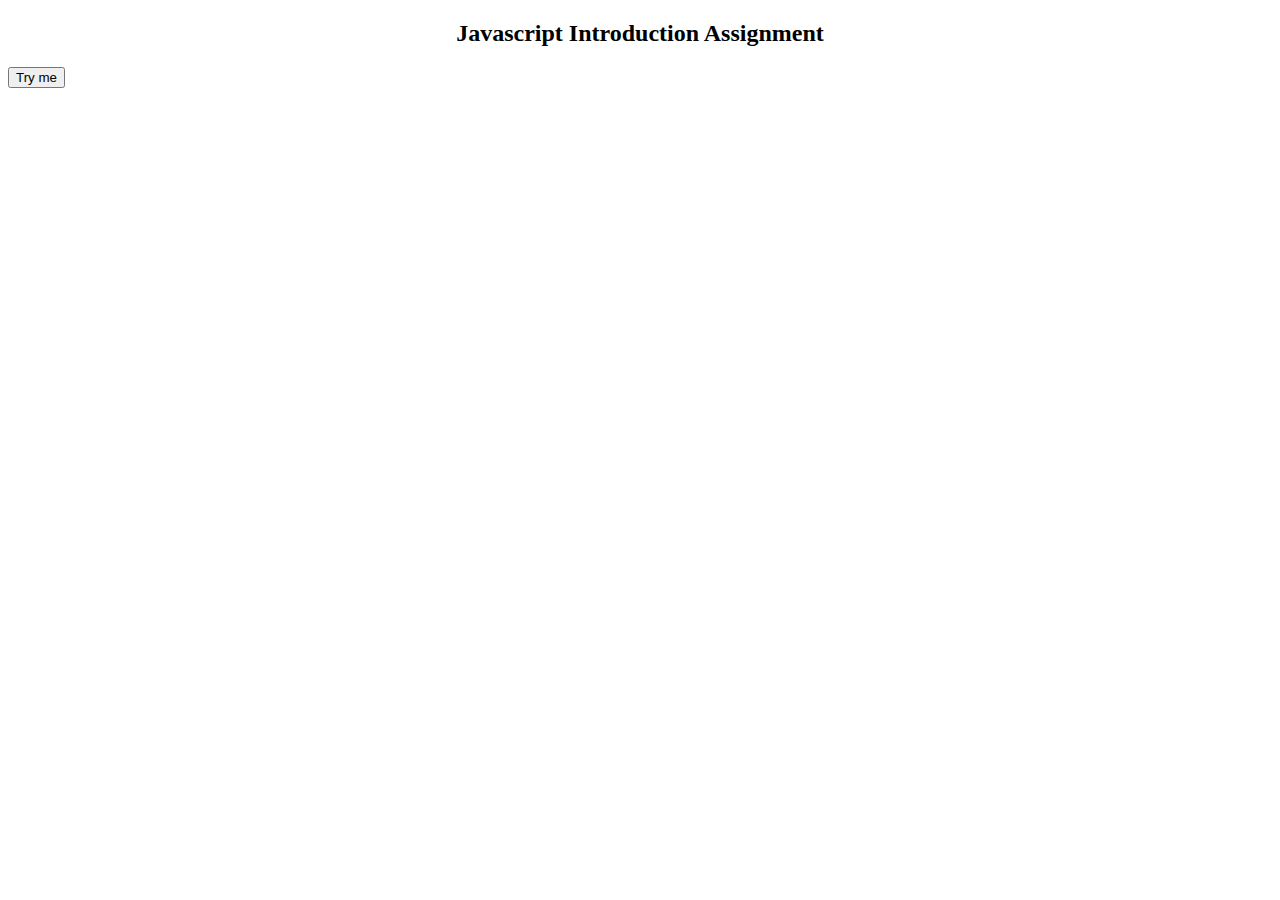
<file: Assignment3/index.html>
<!DOCTYPE html>
<html>
<head>

<link rel="stylesheet" href="style.css">
<script src="basics.js"></script>



</head>

<body>

    <h2 id = "heading">Javascript Introduction Assignment</h2>

    <button onclick="changeName()">Try me</button>










</body>

</html>
</file>
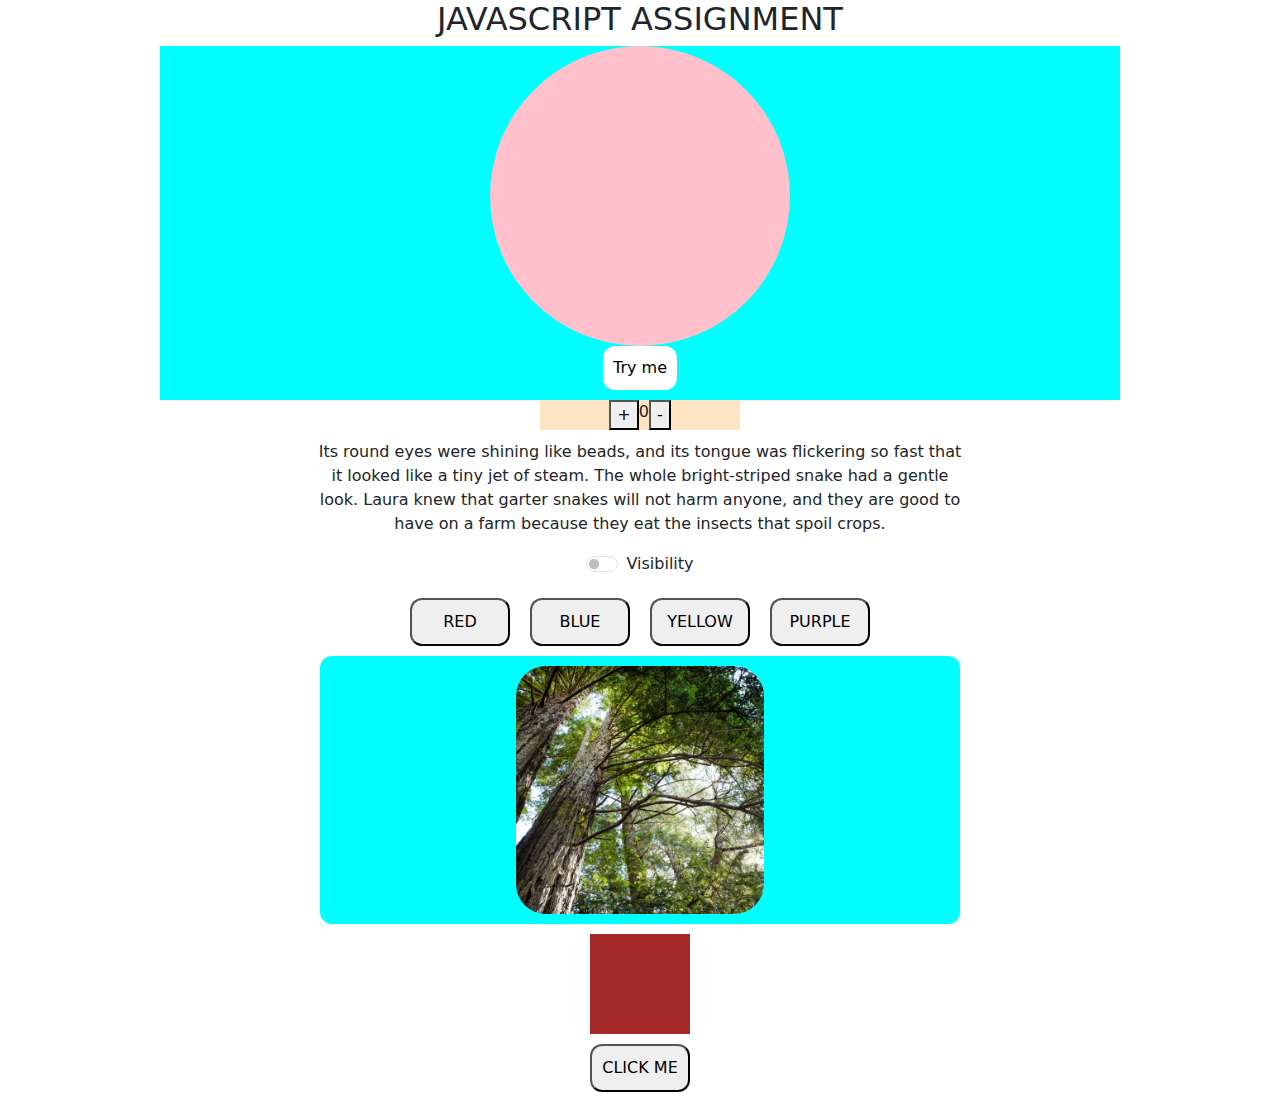
<file: Assignment4/index.html>
<!DOCTYPE html>
<html>
<head>

<link href="https://cdn.jsdelivr.net/npm/bootstrap@5.3.3/dist/css/bootstrap.min.css" rel="stylesheet" integrity="sha384-QWTKZyjpPEjISv5WaRU9OFeRpok6YctnYmDr5pNlyT2bRjXh0JMhjY6hW+ALEwIH" crossorigin="anonymous">
<link rel="stylesheet" href="style3.css">
</head>

<body>
     <h2 class = "heading"> JAVASCRIPT ASSIGNMENT</h2>


<div class = "content">

    <div class="circle" id = "circle"></div>
    <button class="button" onclick="changeColor()">Try me</button>

</div>

<div class="counter">
<button id="counterButton1">+</button>
<span id="number">0</span>
<button id="counterButton2">-</button>

</div>

<div class="container">
    <p class="paragraph" id="paragraph">
     Its round eyes were shining like beads, and its tongue was flickering so fast that<br>
     it looked like a tiny jet of steam. The whole bright-striped snake had a gentle<br>
     look. Laura knew that garter snakes will not harm anyone, and they are good to<br>
     have on a farm because they eat the insects that spoil crops.
    </p>
    <div class="form-check form-switch" >
        <input class="form-check-input" type="checkbox" role="switch" id="flexSwitchCheckDefault" onclick="Visibility()">
        <label class="form-check-label" for="flexSwitchCheckDefault">Visibility</label>
      </div>
</div>

<div class = "colorButtons">
    <button class ="colorButton" id ="red">RED</button>
    <button class ="colorButton" id ="blue">BLUE</button>
    <button class ="colorButton" id ="yellow">YELLOW</button>
    <button class ="colorButton" id ="purple">PURPLE</button>
</div>

<div class="image">
    <img src="Tree.webp" class="tree" alt="tree" id="tree">
</div>

<div class="container">
<div class="square" id="square"></div>
<button class="colorButton" id="fadeButton" onclick="animateDiv()">CLICK ME</button>
</div> 


<script src="assignment4.js"></script>

</body>
</html>
</file>
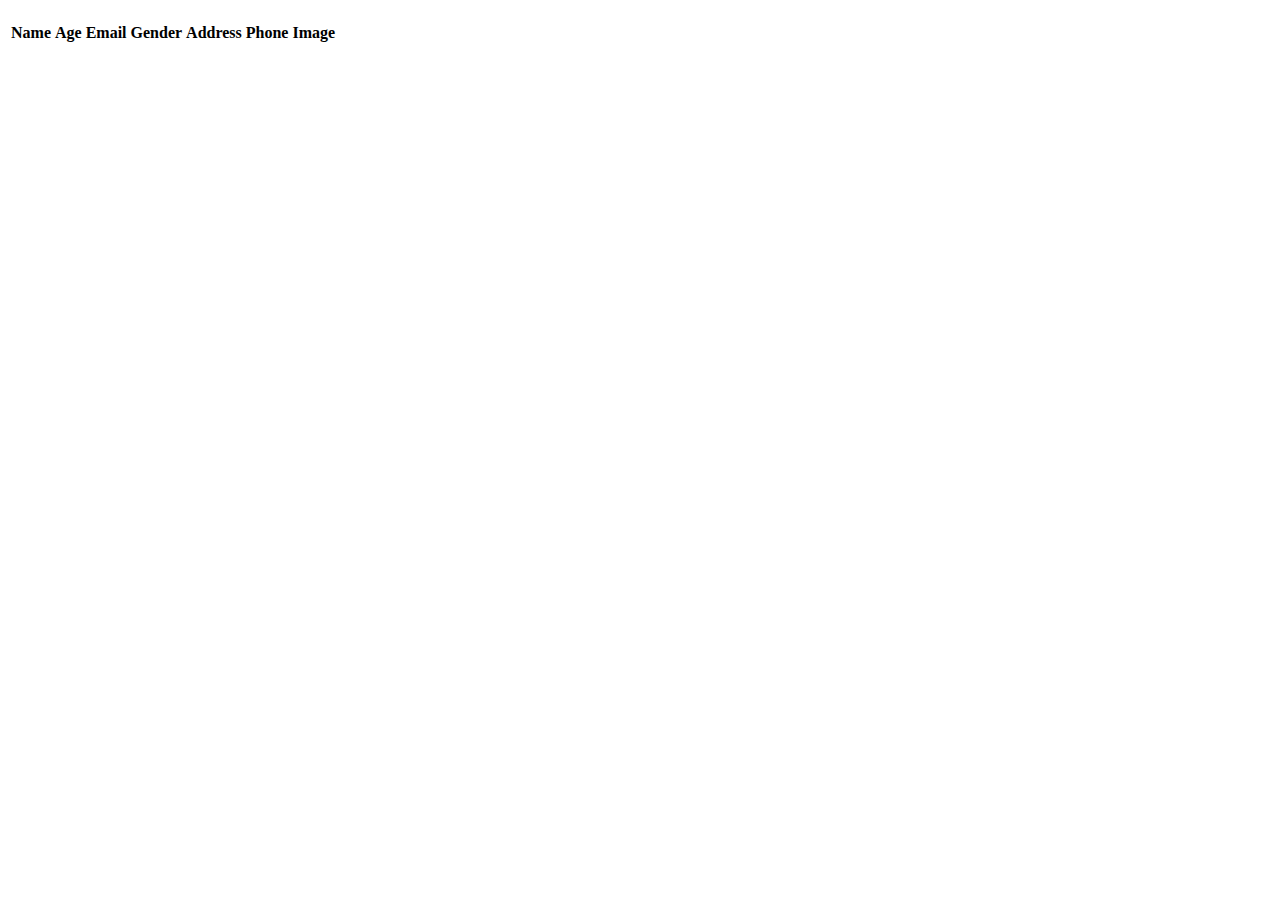
<file: Assignment5/index.html>
<!DOCTYPE html>
    <html lang="en">
        <head>
            <meta charset="utf-8">
            <meta name="viewport" content="width=device-width, initial-scale=1">
            <title>STUDENTS</title>
            <link rel="stylesheet" href="style.css">
            <link href="https://cdn.jsdelivr.net/npm/bootstrap@5.0.2/dist/css/bootstrap.min.css" rel="stylesheet" integrity="sha384-EVSTQN3/azprG1Anm3QDgpJLIm9Nao0Yz1ztcQTwFspd3yD65VohhpuuCOmLASjC" crossorigin="anonymous">

        </head>
        <body>

            <h1 class="heading"></h1>

        <div class="container">
            <table class="table table-striped table-bordered">
                <thead class="table-dark">
                <tr>
                    <th>Name</th>
                    <th>Age</th>
                    <th>Email</th>
                    <th>Gender</th>
                    <th>Address</th>
                    <th>Phone</th>
                    <th>Image</th>
                </tr>
                </thead>
                <tbody id="table_body">
                   
                </tbody>
                
            </table>
        </div>




        </body>
        <script src="students.js"></script>

    </html>
</file>
<file: Assignment1/style.css>
*
{
    padding: 0;
    margin: 0;
}
body{
    background-color: white;
}
.brand
{
   
    font-weight: 600;
}
.icon 
{
    color: rgb(65, 181, 65);
    margin-left: 80px;
}

.container
{
    background-color: rgb(229, 234, 236);
    margin: 0%;
    padding: 0%;
}
.image1
{
    width: 40%;
    position: absolute;
    right: 100px;
    top: 100px;
   
   
}
.left
{
    width: 50%;
}
.right-text
{
    margin-top: 5%;
    margin-bottom: 5%;
    margin-left: 5%;
    
}
.big-text 
{
   font-weight: bold;
   color: rgb(3, 3, 99);
   font-size: 60px;
   line-height: normal;
}
.light-text
{
    font-weight: lighter;
    color: rgb(162, 162, 162);
}
.topic
{
    color: rgb(3, 3, 99);
    font-weight: bold;
    font-size: 40px;
    text-align: center;
}
.topic2
{
    color: rgb(3, 3, 99);
    font-weight: bold;
    font-size: 40px;
    text-align: left;

}
.topic3
{
    color: rgb(3, 3, 99);
    font-weight: bold;
    font-size: 40px;
    text-align: center;
    margin-top: 5%;

}

.title2
{
    background-color: white;
}
.explanation
{
    color: rgb(3, 3, 99);
    font-weight: lighter;
   
}
.explanation2 p
{
    color: rgb(3, 3, 99);
    font-weight: lighter;
    text-align: center;
   

}



.button
{
    background-color: rgb(86, 170, 139);
    color: white;
    border: none;
    display: inline-block;
    border-radius: 8px;
    padding: 10px;
}
.button2
{
    background-color: rgb(86, 170, 139);
    color: white;
    border: none;
    display: inline-block;
    border-radius: 8px;
    margin-left: 44%;
    width: 200px;
    padding: 5px 10px 5px 10px;
   
}


.title2 h2
{
    text-align: center;
}

.box1
{
    display: grid;
    
    grid-template-columns: auto;
    justify-content: left;
    align-items: center;
    min-height: 350px;
    
   


}
.box2
{
    display: grid;
    grid-template-columns: auto;
    justify-content: left;
    align-items: center;
    min-height: 350px;
    margin-left: -10px;
    margin-top: 40px;
    
    


}
.grid-container
{
    display: flex;
    justify-content: center;

}
.card
{
    height: 250px;
    width: 320px;
    padding: 15px 30px;
    margin: 10px;
    margin-bottom: 5px;
    position: relative;
    overflow: hidden;
    text-align: left;
    font-size: 15px;
    color:rgb(3, 3, 99);
    font-weight: lighter;
    

}
.card h5
{
    color: rgb(73, 148, 121);
}
.title3
{
    background-color: white;
    margin-left: 100px;
    margin-top: 80px;
}
.paragraph
{
    color:rgb(101, 101, 167);
    font-size: 17px;
    
}
.title4
{
    background-color: white;
    margin-left: 100px;
    
   
}
.title4 h6
{
    color: rgb(3, 3, 99);
    font-weight: bold; 
 
    
    
}
.title4 p
{
    color:rgb(101, 101, 167);
    font-size: 13px;
    
}
.explanation2 h6
{
    color: rgb(3, 3, 99);
    font-weight: bold; 
    text-align: center;
    margin-top: 5%;
    padding-top: 30px;

}
.title5
{
    background-color: white;
    margin-top: 0%;
    text-align: center;
}
.img2
{
    width: 40%;
    float:right;
    margin-top: 0% ;
    margin-left: 15%;
    height: 40%;
    margin-right: 10%;
}
.container3
{
    float:right;
    margin-top: 40px;
    display: flex;
   
}
.text-left h5
{
    margin-top: 40px;
}
#email
{
  border-radius: 8px;
  width: 250px ;
  resize: both;
  padding: 5px;

}

.title6
{
    height: 150px;
     background-color: rgb(235, 242, 245);
     padding-top: 10px;
     margin-top: 100px;
    
    
}

.title6 h5
{
    color: rgb(3, 3, 99);
    font-weight: bold; 
    margin-left: 5%;
    
   
   
}
.title6 p
{
    color: rgb(3, 3, 99);
    font-weight: lighter;
   margin-left: 5%;
  

}
.button3
{
    background-color: rgb(86, 170, 139);
    color: white;
    padding: 5px 10px 5px 10px;
   border: none;
    border-radius: 8px;
    margin-left: 5%;
    width: 100px; 
 margin-right: 100px;
    text-align: center;
    margin-right: ;
   
    
}

.summary
{
    background-color: white;
    display: flex;
    justify-content: space-around;
    width: 100%;
}
hr
{
    color: rgb(106, 100, 100);
  
}
.list a
{
    text-decoration: none;
    color: rgb(170, 170, 170);
    
}
.container2
{
    border-radius: 20px;
    margin-top: 10%;
    background-color: rgb(235, 242, 245);
    width: 75%;
    margin:auto;
    height: 150px;
    

}


#accordion
{
    width: 60%;
    margin-left: 20%;

}
.accordion-body
{
   
    color: rgb(73, 72, 72);
    text-align: left;
}
.accordion-button
{
   
    color: black;
    font-weight: 500;
}
.bi-chat-left
{
  color: rgb(82, 158, 134);
}

.container4
{
    display: flex;
    background-color: rgb(235, 242, 245) ;
 
}
.footer
{
    float:right;
    margin-right:5px;
    color:rgb(142, 141, 141);

}
</file>
<file: Assignment2/style2.css>
*
{
    margin: 0px;
    padding: 0px;
}



.navbar
{
    margin: 0%;
}
.bi-chat-left-fill
{
    color: rgb(86, 170, 139);
    margin-left: 5%;
}
.icon
{
    color: rgb(3, 3, 99);
    text-decoration: center;
    margin-left:45%;
    margin-bottom: 5%;

}
.icon2
{
    margin-left: 60%;
    color: green;
}
.icon3
{
    margin-left: 52.9%;
    color: green;
}
.icon4
{
    margin-left: 68.8%;
    color: green;
}
.icon5
{
    margin-left: 75.7%;
    color: green;
}
.icon6
{
    padding-top: 5%;
    color: rgb(4, 105, 4);

}
.navbar-brand 
{
    font-weight: bold ;
    color:rgb(3, 3, 99) ;
   
}
.button
{
    background-color: rgb(86, 170, 139);
    color: white;
    border: none;
    display: inline-block;
    border-radius: 8px;
    padding: 10px;
}
.leftSection
{
    width: 50%; 
    position: relative;
    left:5%;
}

.rightSection
{
    width: 50%;
}

.container2
{
   background-color: #f0f0f0;
   width: 100%;
   display: flex;
}
.tree
{
    width: 70%;
    position: relative;
    bottom: -20px;  
    top: 10%;
}
.mini-section
{
    background-color: white;
    position: absolute;
    right: 5%;
    top: 35%;
    height: 200px;
    width:200px;
    text-align: center;
    padding-top: 10px;

}
.text
{
    position: absolute;
    top: 22%;
}
.button2
{
    background-color: rgb(86, 170, 139);
    color: white;
    border: none;
    display: inline-block;
    border-radius: 12px;
    padding: 10px 40px 10px 40px;
  
}
   
.explanation
{
    color: rgb(56, 56, 152);
    font-weight: lighter;
}
.big-text 
{
   font-weight: bold;
   color: rgb(3, 3, 99);
   font-size: 60px;
   line-height: normal;
}
.light-text
{
    font-weight: lighter;
    color: rgb(162, 162, 162);
    line-height: 2px;
}
.light-text2
{
    font-weight: lighter;
    color: rgb(162, 162, 162);
    line-height: 2px;
    text-align: center;
    margin-top: 10%;

}
.light-text3
{
    font-weight: lighter;
    color: rgb(162, 162, 162);
}

.button3
{
    background-color: rgb(86, 170, 139);
    text-align: center;
    color: white;
    border-radius: 8px;
    border: none;
    padding: 10px 40px 10px 40px;
    width: 200px;
   


}

.statement
{
    text-align: center;
    color: gray;
    font-weight: 500;
    margin-top: 5%;
}
.logos
{
    display: flex;
    justify-content: space-around;
    color: rgb(116, 110, 110);
    font-weight: bolder;
    margin-bottom: 5%;
}
.logo
{
    display: flex;
}

.section2 
{
    background-color: #f0f0f0;
  

    
   
}
.section2 h5
{
    text-align: left;
    color:  rgb(3, 3, 99);
    font-size: 30px;
    font-weight: bold;
    padding-left: 8%;

 
}
.boxes
{
    display: flex;
    padding-bottom: 5%;
    color: rgb(75, 74, 74);
    font-size: 20px ;
    padding-left: 5%;
    width: 100%;
    justify-content: space-evenly;
   
}
.bold
{
    font-weight: bold;

}
.box1
{
   
    background-color: white;
    width: 30%;
    padding: 5%;
}
.box1 h4
{
    font-weight: 750;
    color: rgb(86, 170, 139);
    font-size: 30px;
}
.box2
{
   
    background-color: white;
    width: 30%;
    height: 90%;
    padding: 5%;
}
   


.box2 h4
{
    font-size: 30px;
    color: lightgray;
}
.box3
{
    background-color: white;
    width: 30%;
    padding: 5%;
}
    

.box3 h4
{
    font-size: 30px;
    color: lightgray;
}

.box1:hover, .box2:hover, .box3:hover
{
    background-color: whitesmoke;
    border: dotted;
    border-color: rgb(64, 175, 153);
    border-radius: 8px;
}
.topic
{
    color:  rgb(3, 3, 99);
    font-weight: bold;
    text-align: center;
    font-size: 30px;

}
.topic1
{
    color:  rgb(3, 3, 99);
    font-weight: bold;
    text-align: center;
    font-size: 35px;

}
.paragraph
{
    font-weight: lighter;
    text-align: center;
    color:  rgb(71, 71, 93);

}
.subtopic
{
    font-size: 20px;
    font-weight: bold;
    color: rgb(3, 3, 99);
    line-height: 5px;
    text-align: center;
}
.paragraph2
{
    font-size: 15px;
    font-weight: 400;
    text-align: center;
    color: gray;
}
.grid-container
{
    display:grid;
    grid-template-columns: auto auto auto;
    margin: auto;
    padding-top:40px;
}
.image
{
    border-radius: 50%;
    width: 120px;
    margin-left: 10px;
}
.image2
{
    border-radius: 50%;
    width: 100px;
    margin-left: 10px;
}
#accordion
{
    width: 60%;
    margin-left: 20%;

}
.accordion-body
{
   
    color: rgb(73, 72, 72);
    text-align: left;
}
.accordion-button
{
   
    color: black;
    font-weight: 500;
}
.Accordion 
{
    margin-top: 150px;
}
.accordion-button::after
{
    display: none;
}
.container
{
    border-radius: 20px;
    margin-top: 10%;
    background-color:#f7f7f7;;
    width: 75%;
   display: flex ;
   flex-direction: column;
   align-items: center;
  text-align: center;
  padding: 20px;
    
    
}
.explanation2
{
    color: rgb(56, 56, 152);
    font-weight: lighter;
   
    
}

.explanation2 h6
{
    color: rgb(3, 3, 99);
    font-weight: bold; 
   
  

}
.explanation2 p
{
    color: rgb(3, 3, 99);
    font-weight: lighter;
   
   

}


.black-text
{
    color: black;
    font-weight: 400;
}
.sentence
{
    color: gray;
    font-weight: 400;
    padding-top: 20%;
}
.container3
{
     background-color:#f0f0f0;
     width: 100%;
    display: flex;
    justify-content: center;
    align-items: center;
    margin-top: 5%;
    
    
}

.text-left h5
{
    color: rgb(3, 3, 99);
    font-weight: bold; 
    margin-left: 5%;
    
   
   
}
.text-left p
{
    color: rgb(3, 3, 99);
    font-weight: lighter;
   margin-left: 5%;
   
  

}
.button4
{
    background-color: rgb(86, 170, 139);
    color: white;
     border: none;
    border-radius: 8px;
    text-align: center;
    height: 40px;
    width: 150px;
    margin-left: 10px;
    
}

#email
{
  border-radius: 8px;
  width: 250px ;
  resize: both;
  padding: 5px;

}
.text-left
{
    width: 50%;

}
.emailForm
{
    width: 50%;
    display: flex;
    justify-content: center;
}

.summary
{
    background-color: white;
    display: flex;
    justify-content: space-around;
    padding-top: 50px;
}
.list a
{
    text-decoration: none;
    color: rgb(170, 170, 170);
   
    
}
.title0
{
    background-color: white;
    margin-left: 5%;
}
hr
{
    color: gray;
    
}
.footer
{
    float: right;
    margin-right: 80px;
    color: gray;
}


@media screen and (max-width: 767px)
{
    .logos
    {
        display: list-item;
    }
    .emailForm
    {
        flex-direction: column;
    }
    .container3
    {
        flex-direction: column;
    }
    .grid-container
    {
        grid-template-columns: auto;
    }
    .boxes
    {
        flex-direction:column ;
        align-items: center;
    }
    .box1
    {
        width: 80%;
    }
    .box2
    {
        width: 80%;
    }
    .box3
    {
        width: 80%;
    }
    .text
    {
        position: unset;
        padding-top: 10px;
    }
    .leftSection
    {
        width: 100%;
    }
    .rightSection
    {
    width: 100%;
    }
    .container2
    {
        flex-direction: column;
    }
    .mini-section
    {
        right: 4%;
        top: 65%;
        height: 148px;
        width: 148px;
    }
    .button4
    {
        margin: 10px 0px 10px 0px;
    }
   

    

   

    
    
}
</file>
<file: Assignment3/style.css>
*
{

}
h2
{
    text-align: center;
}
</file>
<file: Assignment4/style3.css>
.content
{
    display: flex;
    flex-direction: column;
    align-items: center;
    justify-content: center;
    background-color: aqua;
    width: 75%;
    margin: auto;
    padding-bottom: 10px;
}

.heading
{
    text-align: center;
}
.circle
{
    background-color: pink;
    width: 300px;
    height: 300px;
    border-radius: 50%;
}
.button
{
    padding: 10px;
    border-radius: 12px;
    background-color: white;
    border: none;
}
.counter
{
    width: 200px;
    margin: auto;
    display: flex;
    justify-content: center;
    height: 30px;
    background-color: bisque;

}
.colorButton
{
    width: 100px;
    padding: 10px;
    border-radius: 12px;
    margin: 10px;
   
}
.colorButtons
{
    display: flex ;
    align-items: center;
    justify-content: center;
}
.paragraph
{
    text-align: center;
}
.tree
{
    width: 40%;
    border-radius: 30px;

}
.image
{
    background-color: aqua;
    width: 50%;
    margin: auto;
    display: flex;
    justify-content: center;
    padding: 10px;
    border-radius: 12px;
}
#square
{
    background-color: brown;
    width: 100px;
    height: 100px;
    opacity: 1;
    transition: opacity 5s
}

.container
{
    display: flex;
    flex-direction: column;
    align-items: center;
    padding: 10px;
}
</file>
<file: Assignment5/style.css>
img
{
    width:100px;
}
</file>
